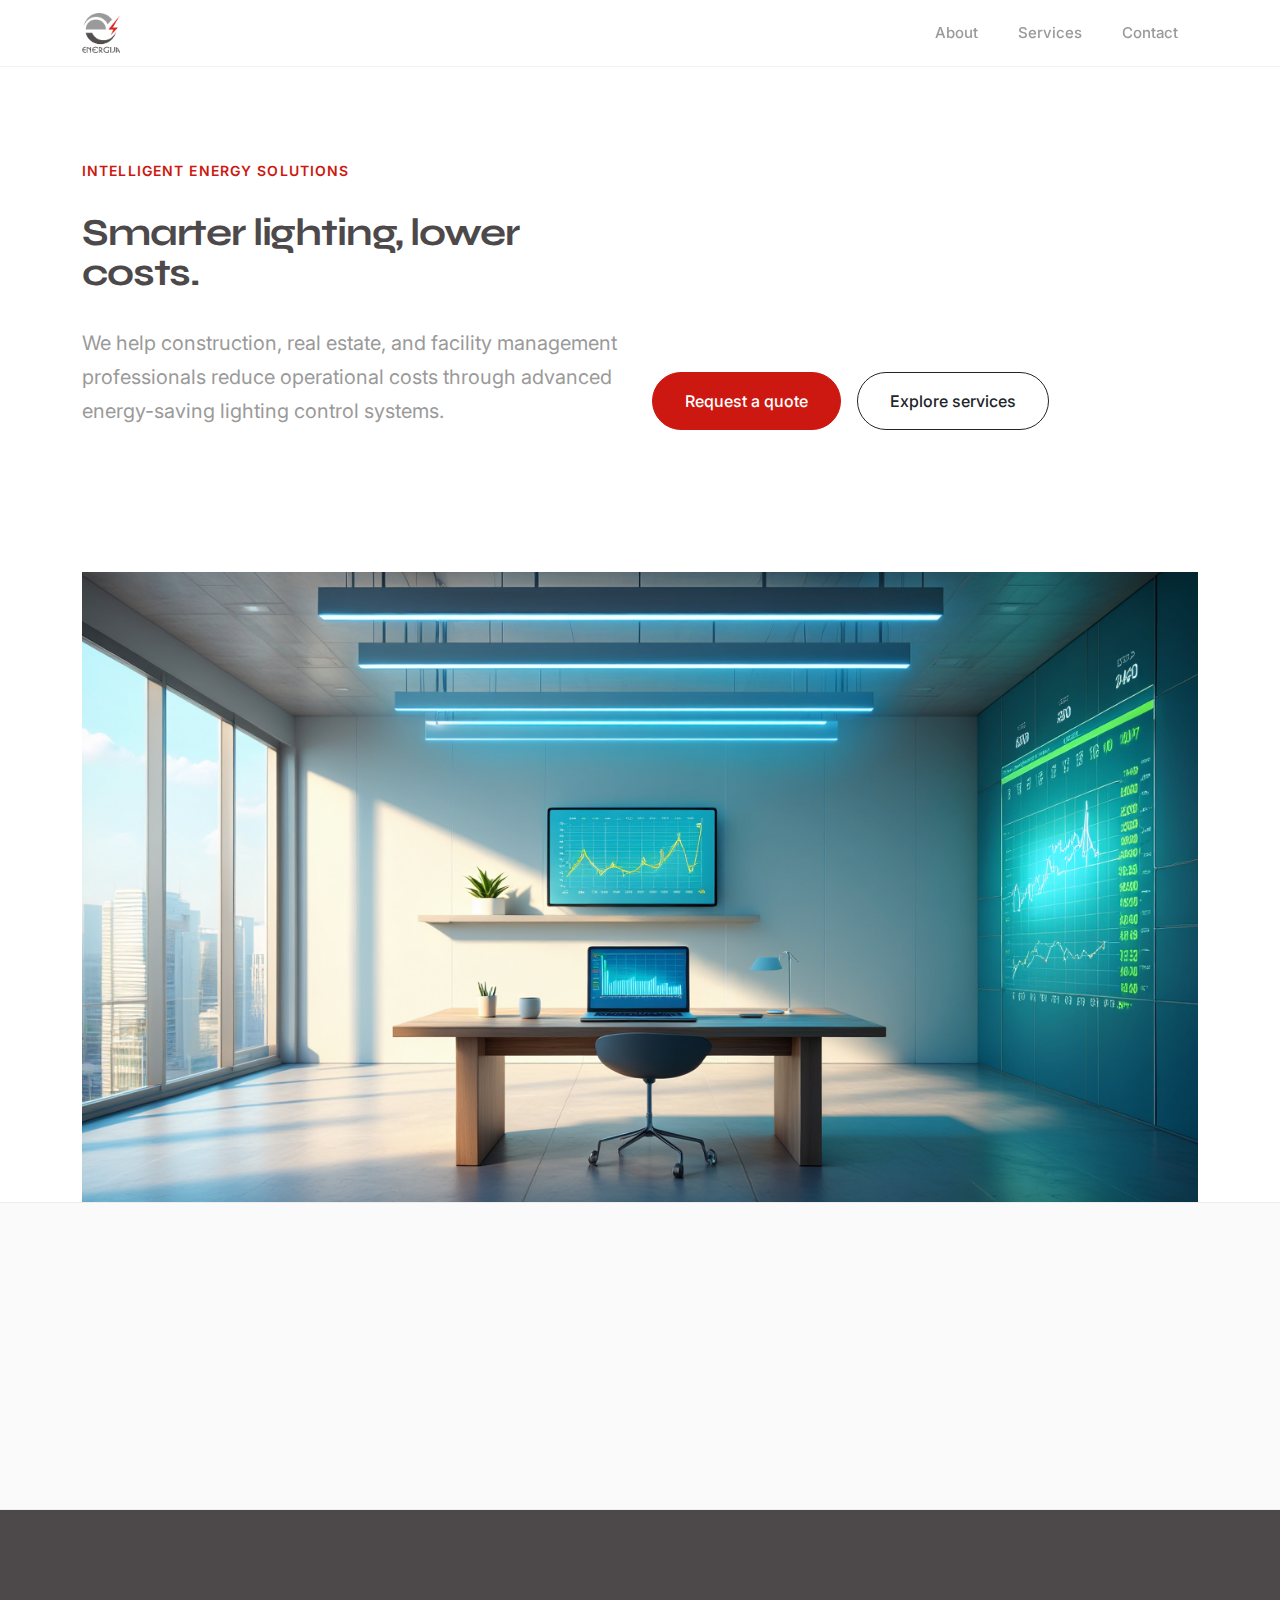
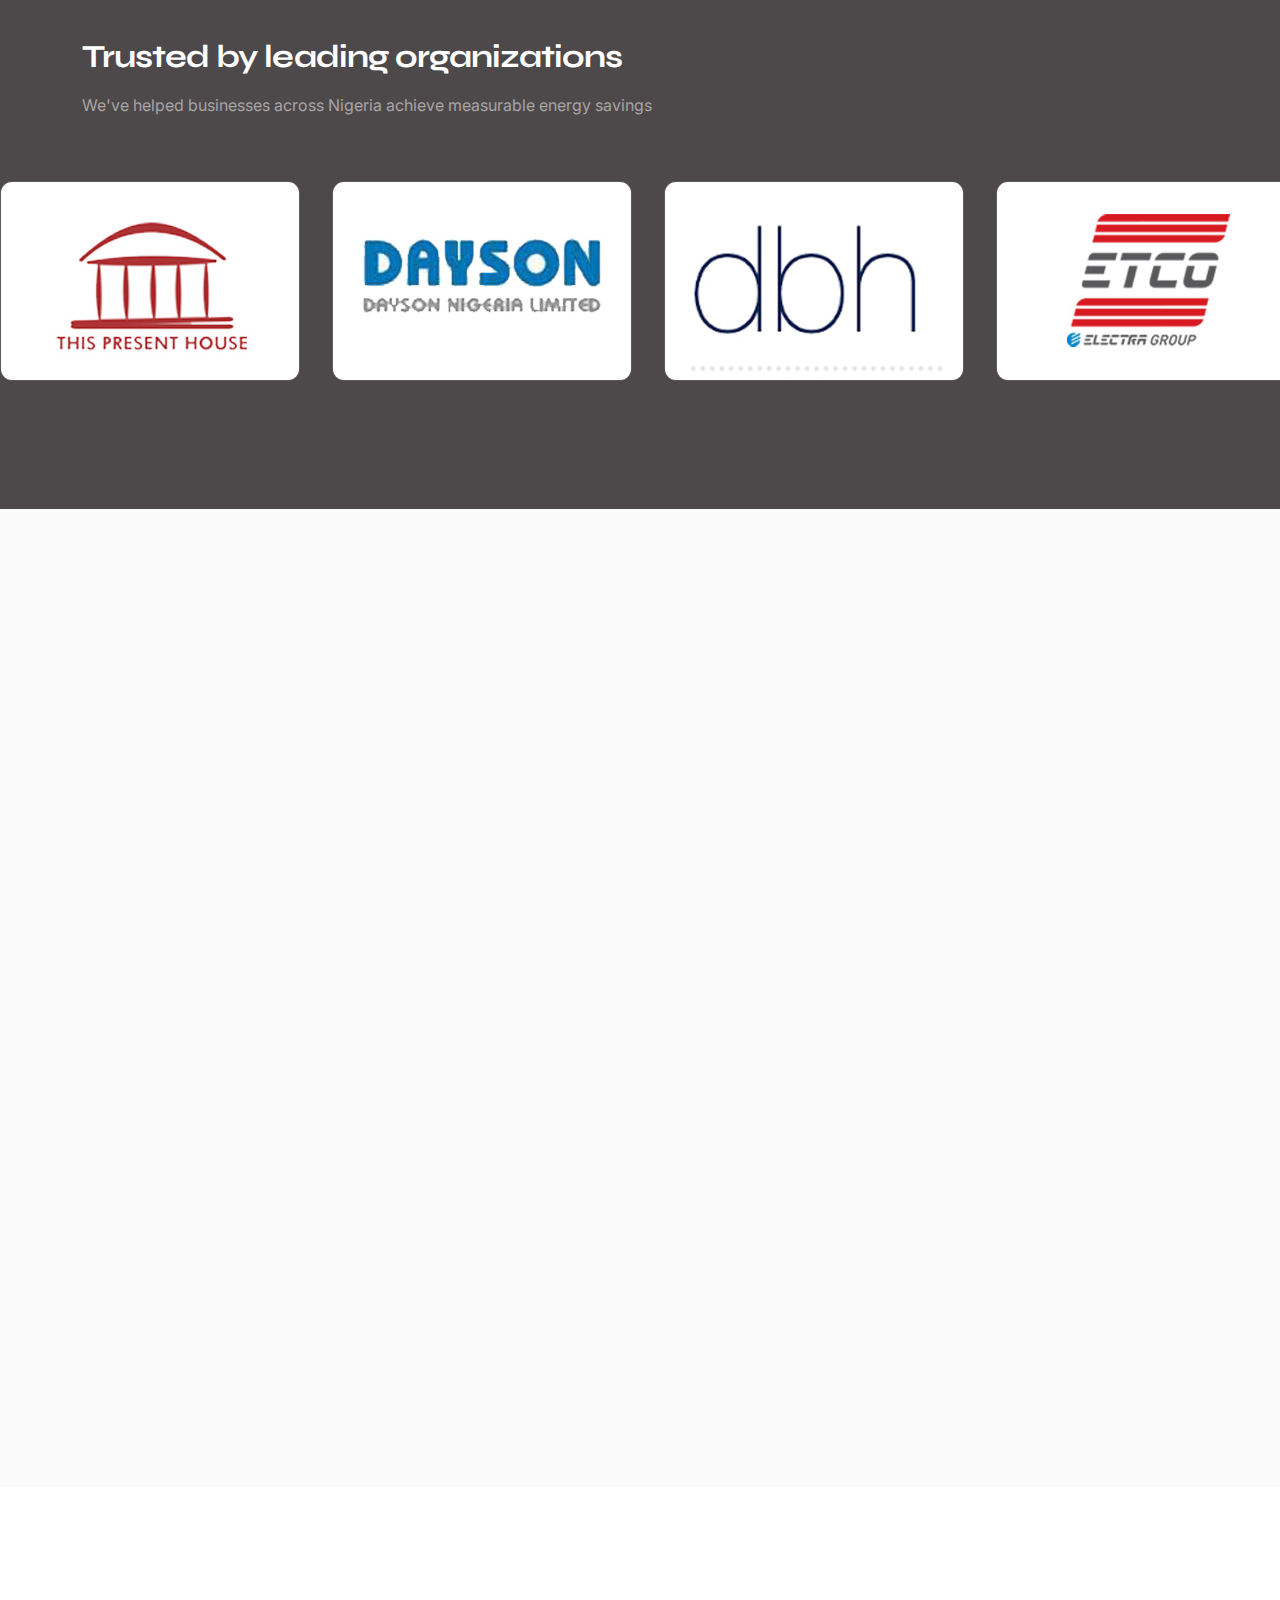
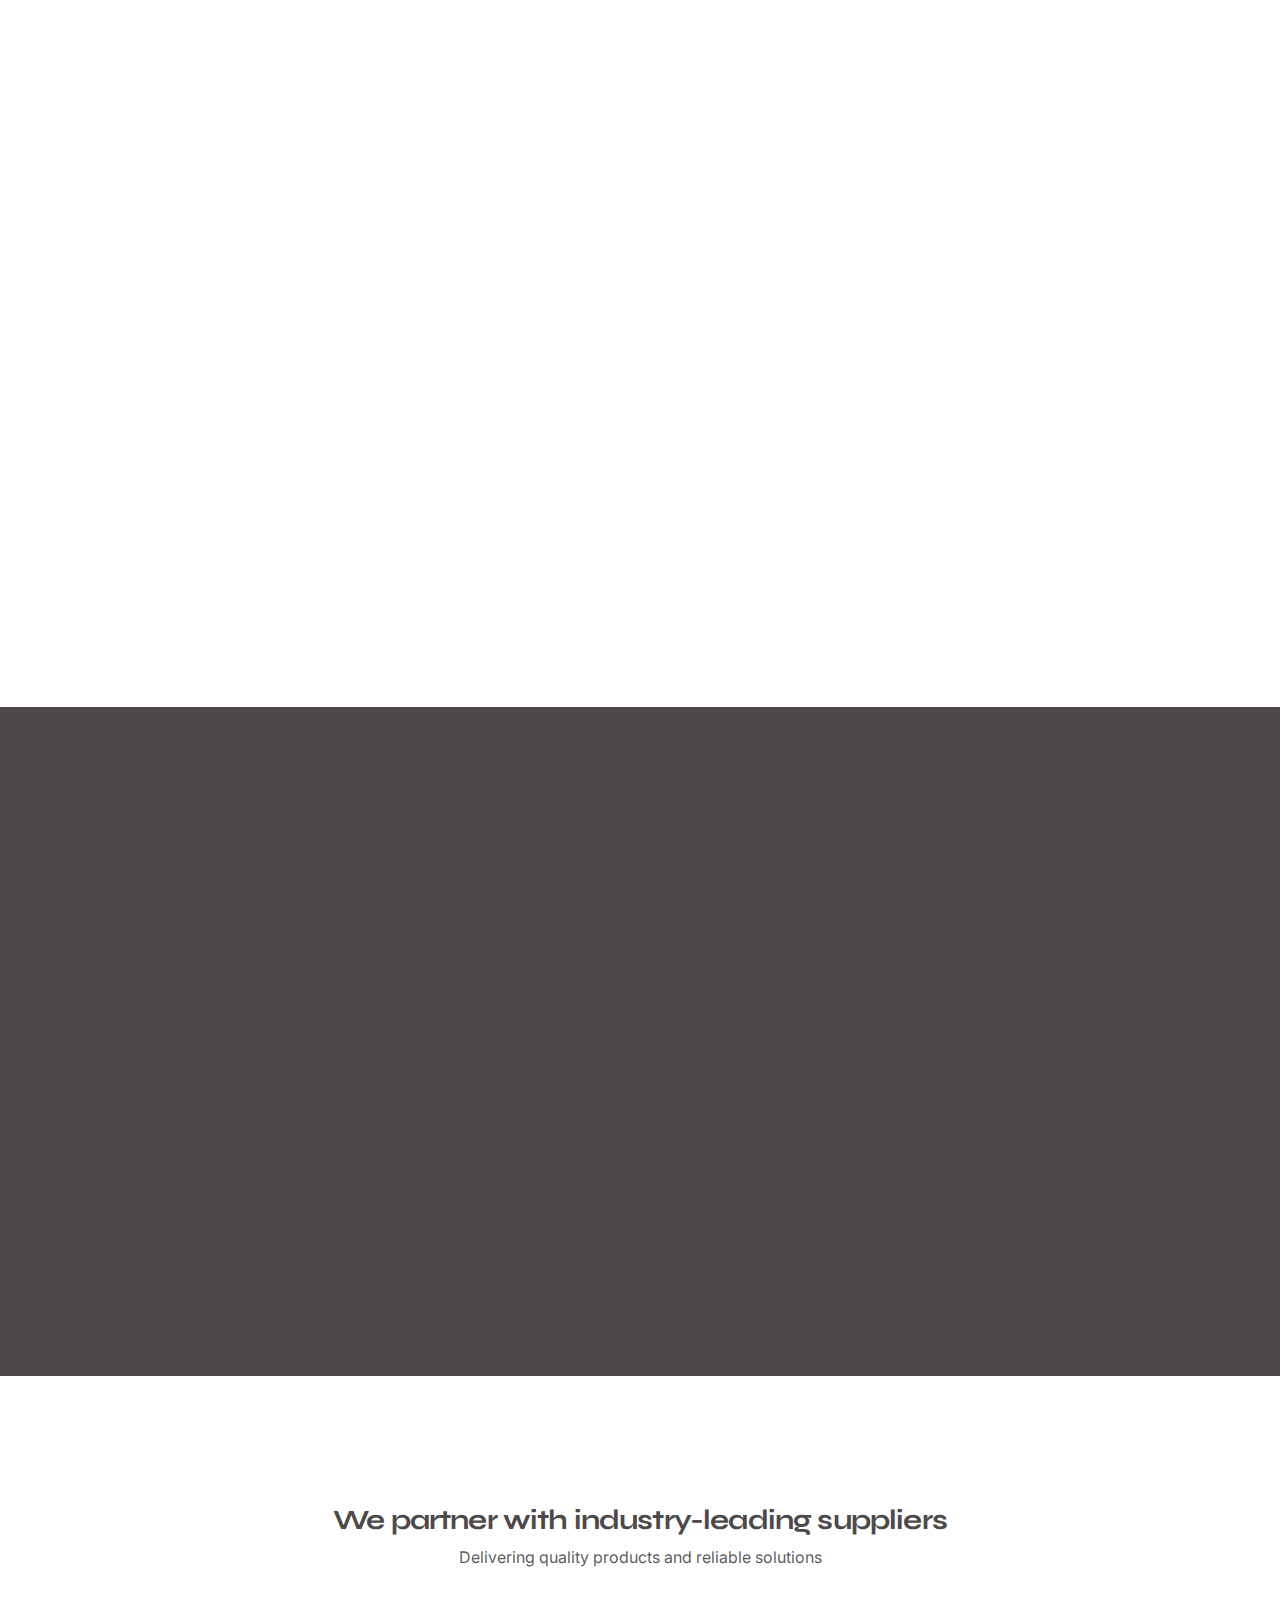
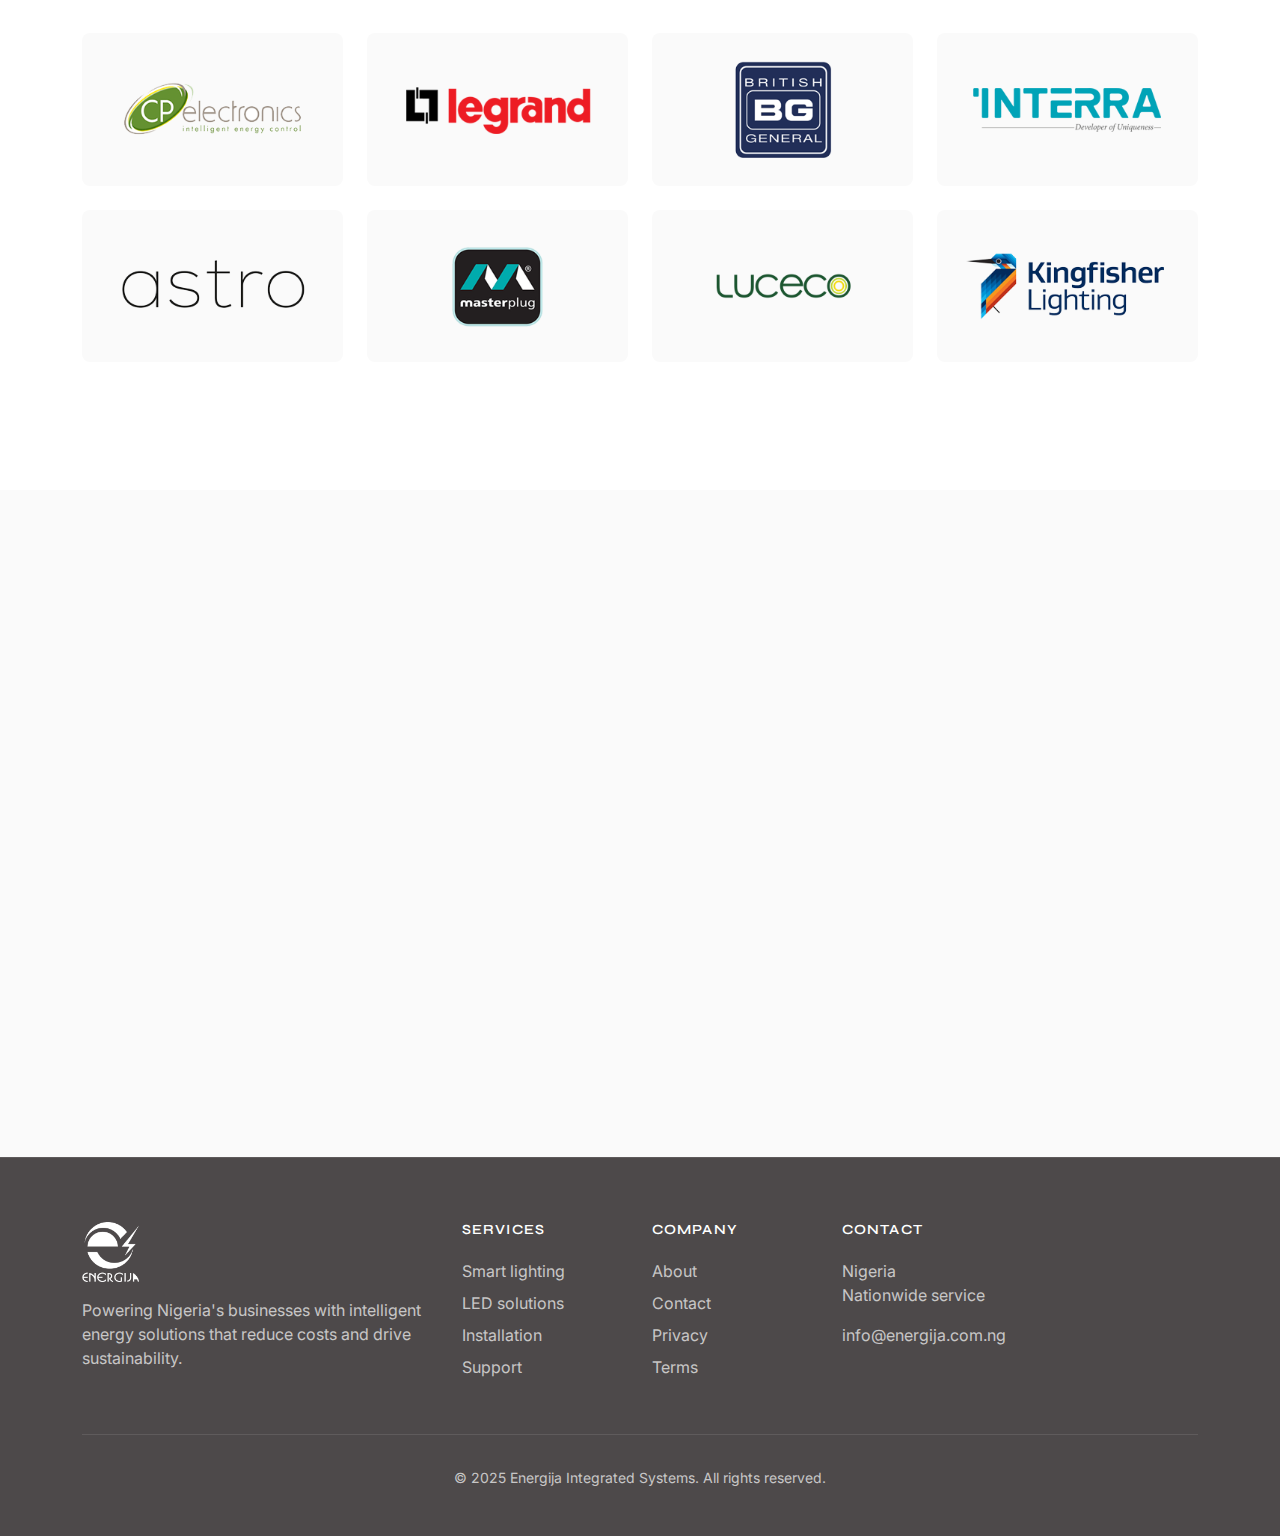
<file: index.html>
<!DOCTYPE html>
<html lang="en">
  <head>
    <meta charset="UTF-8" />
    <meta name="viewport" content="width=device-width, initial-scale=1.0" />
    <!-- favicon link -->
    <link
      rel="shortcut icon"
      href="assets/img/energija_logo.jpg"
      type="image/x-icon"
    />

    <title>Energija — Smart Lighting & Energy Solutions</title>

    <!-- Bootstrap CSS -->
    <link
      href="https://cdn.jsdelivr.net/npm/bootstrap@5.3.2/dist/css/bootstrap.min.css"
      rel="stylesheet"
    />

    <!-- Google Fonts -->
    <link
      href="https://fonts.googleapis.com/css2?family=Inter:wght@300;400;500;600;700;800&family=Syne:wght@400;500;600;700;800&display=swap"
      rel="stylesheet"
    />
    <link rel="stylesheet" href="assets/css/styles_1.css" />
  </head>
  <body>
    <!-- Header -->
    <nav class="navbar navbar-expand-lg navbar-light fixed-top">
      <div class="container">
        <a class="navbar-brand" href="#">
          <img src="assets/img/energija_logo.png" alt="Energija" />
        </a>
        <button
          class="navbar-toggler"
          type="button"
          data-bs-toggle="collapse"
          data-bs-target="#navbarNav"
        >
          <span class="navbar-toggler-icon"></span>
        </button>
        <div
          class="collapse navbar-collapse justify-content-end"
          id="navbarNav"
        >
          <ul class="navbar-nav">
            <li class="nav-item">
              <a class="nav-link" href="#about">About</a>
            </li>
            <li class="nav-item">
              <a class="nav-link" href="#services">Services</a>
            </li>
            <li class="nav-item">
              <a class="nav-link" href="#contact">Contact</a>
            </li>
          </ul>
        </div>
      </div>
    </nav>

    <!-- Hero Section -->
    <section class="hero-section">
      <div class="container">
        <div class="row align-items-center hero-bg">
          <div class="col-lg-6">
            <div class="hero-label">Intelligent Energy Solutions</div>
            <h1 class="hero-title">Smarter lighting, lower costs.</h1>
            <p class="hero-description">
              We help construction, real estate, and facility management
              professionals reduce operational costs through advanced
              energy-saving lighting control systems.
            </p>
          </div>

          <div class="col-lg-6 hero-CTA">
            <div
              class="d-flex gap-3 flex-wrap justify-content-start align-items-end"
            >
              <a href="#contact" class="btn btn-primary">Request a quote</a>
              <a href="#services" class="btn btn-outline-dark"
                >Explore services</a
              >
            </div>
          </div>
        </div>
      </div>
    </section>

    <!-- hero-image -->
    <section class="hero-image-large">
      <div class="container-xl">
        <div class="row">
          <div class="col-lg-12">
            <img class="img-fluid" src="assets/img/hero_1.png" alt="" />
          </div>
        </div>
      </div>
    </section>

    <!-- Stats Section -->
    <section class="stats-section">
      <div class="container">
        <div class="row text-center g-5">
          <div class="col-lg-3 col-md-6 scroll-reveal">
            <div class="stat-number">40%</div>
            <div class="stat-label">Energy reduction</div>
          </div>
          <div class="col-lg-3 col-md-6 scroll-reveal">
            <div class="stat-number">12–18</div>
            <div class="stat-label">Months to ROI</div>
          </div>
          <div class="col-lg-3 col-md-6 scroll-reveal">
            <div class="stat-number">75%</div>
            <div class="stat-label">Lower consumption</div>
          </div>
          <div class="col-lg-3 col-md-6 scroll-reveal">
            <div class="stat-number">24/7</div>
            <div class="stat-label">Support coverage</div>
          </div>
        </div>
      </div>
    </section>

    <!-- Scroller Section -->
    <section class="scroller-section">
      <div class="container mb-5">
        <div class="row">
          <div class="col-12">
            <h2 class="text-white mb-3">Trusted by leading organizations</h2>
            <p class="text-white-50">
              We've helped businesses across Nigeria achieve measurable energy
              savings
            </p>
          </div>
        </div>
      </div>

      <div class="scroller-track">
        <div class="scroller-item" id="item-1">
          <!-- [Client Project 1:<br />Office Complex Lagos] -->
          <img
            src="assets/img/client_logos_1/TPH.jpg"
            alt="This Present House logo"
          />
        </div>
        <div class="scroller-item item-2">
          <!-- [Client Project 2:<br />Manufacturing Facility] -->
          <img
            src="assets/img/client_logos_1/Dawson.jpg"
            alt="Dayson Nigeria Limited Logo"
          />
        </div>
        <div class="scroller-item item-3">
          <!-- [Client Project 3:<br />Retail Center Abuja] -->
          <img
            src="assets/img/client_logos_1/DBH.jpg"
            alt="DBH_consulting logo"
          />
        </div>
        <div class="scroller-item item-4">
          <!-- [Client Project 4:<br />Hotel Chain] -->
          <img
            src="assets/img/client_logos_1/etco.jpg"
            alt="ETCO Electricals logo"
          />
        </div>
        <div class="scroller-item">
          <!-- [Client Project 5:<br />Industrial Warehouse] -->
          <img
            src="assets/img/client_logos_1/JT_Electricals.jpg"
            alt="JT_Electricals logo"
          />
        </div>
        <div class="scroller-item">
          <!-- [Client Project 6:<br />Educational Institution] -->
          <img
            src="assets/img/client_logos_1/leadway.jpg"
            alt="Leadway Assurance logo"
          />
        </div>
        <!-- Duplicate for seamless loop -->
        <div class="scroller-item">
          <!-- [Client Project 1:<br />Office Complex Lagos] -->
          <img src="assets/img/client_logos_1/TPH.jpg" alt="" />
        </div>
        <div class="scroller-item">
          <!-- [Client Project 2:<br />Manufacturing Facility] -->
          <img
            src="assets/img/client_logos_1/Dawson.jpg"
            alt="Dayson Nigeria Limited logo"
          />
        </div>
        <div class="scroller-item">
          <!-- [Client Project 3:<br />Retail Center Abuja] -->
          <img
            src="assets/img/client_logos_1/DBH.jpg"
            alt="DBH Consulting logo"
          />
        </div>
        <div class="scroller-item">[Client Project 4:<br />Hotel Chain]</div>
        <div class="scroller-item">
          <!-- [Client Project 5:<br />Industrial Warehouse] -->
          <img
            class="img-fluid"
            src="assets/img/client_logos_1/etco.jpg"
            alt="ETCO Electricals logo"
          />
        </div>
        <div class="scroller-item">
          <!-- [Client Project 6:<br />Educational Institution] -->
          <img
            src="assets/img/client_logos_1/leadway.jpg"
            alt="Leadway Assurance logo"
          />
        </div>
      </div>
    </section>

    <!-- Services Section -->
    <section class="services-section" id="services">
      <div class="container">
        <div class="row mb-5 scroll-reveal">
          <div class="col-12">
            <div class="section-label">Our Services</div>
            <h2 class="section-title">Smart, scalable lighting solutions</h2>
          </div>
        </div>

        <div class="row g-4">
          <div class="col-lg-4 col-md-6 scroll-reveal">
            <div class="card service-card border-0">
              <div class="service-image">
                <img src="assets/img/smart_controls.jpg" alt="" />
              </div>
              <div class="card-body p-4">
                <div class="service-label mb-2">Service 01</div>
                <h3 class="h4 mb-3">Smart lighting control</h3>
                <p class="mb-3">
                  Intelligent automation with motion sensors, daylight
                  integration, and programmable scheduling.
                </p>
                <div class="service-result">↓ Up to 40% energy reduction</div>
              </div>
            </div>
          </div>

          <div class="col-lg-4 col-md-6 scroll-reveal">
            <div class="card service-card border-0">
              <div class="service-image">
                <img
                  src="assets/img/union_bank_2.jpg"
                  alt="Transformative, brilliant lighting at a client's site"
                />
              </div>
              <div class="card-body p-4">
                <div class="service-label mb-2">Service 02</div>
                <h3 class="h4 mb-3">LED solutions</h3>
                <p class="mb-3">
                  High-efficiency fixtures with superior brightness and up to
                  75% lower energy consumption.
                </p>
                <div class="service-result">→ Immediate cost savings</div>
              </div>
            </div>
          </div>

          <div class="col-lg-4 col-md-6 scroll-reveal">
            <div class="card service-card border-0">
              <div class="service-image">
                <img
                  src="assets/img/light_installation.jpg"
                  alt="Installing smart lighting"
                />
              </div>
              <div class="card-body p-4">
                <div class="service-label mb-2">Service 03</div>
                <h3 class="h4 mb-3">Installation & support</h3>
                <p class="mb-3">
                  Professional installation, regular maintenance, and dedicated
                  technical support nationwide.
                </p>
                <div class="service-result">✓ Long-term reliability</div>
              </div>
            </div>
          </div>
        </div>
      </div>
    </section>

    <!-- Split Section -->
    <section class="split-section">
      <div class="container">
        <div class="row align-items-center g-5">
          <div class="col-lg-6 scroll-reveal">
            <h2 class="section-title">Why businesses choose Energija</h2>
            <p class="section-description mb-4">
              Our technical expertise and deep knowledge of Nigeria’s energy
              infrastructure set us apart from one-size-fits-all alternatives.
            </p>
            <p class="section-description">
              We offer flexible pricing models, a wide product range from
              motion-sensor controls to complete LED retrofits, and responsive
              nationwide support.
            </p>
          </div>

          <div class="col-lg-6 scroll-reveal">
            <div class="split-image parallax" data-speed="0.02">
              <img
                src="assets/img/Lagos_skyline.jpg"
                alt="Lagos skyline at night"
              />
            </div>
          </div>
        </div>
      </div>
    </section>

    <!-- Text Block Section -->
    <section class="text-block-section" id="about">
      <div class="container energy-costs">
        <div class="row justify-content-center">
          <div class="col-lg-10 text-center scroll-reveal">
            <h2 class="section-title text-capitalize">
              Stop Paying for energy you don't even use
            </h2>
            <p class="section-description mb-4">
              Most commercial spaces still rely on manual lighting control —
              switching off by hand, inconsistent schedules, or guesswork energy
              rationing.
            </p>
            <p class="section-description">
              The result? Wasted power, unpredictable bills, and declining
              profitability that directly impacts your bottom line and threatens
              long-term sustainability.
            </p>
          </div>
        </div>
      </div>
    </section>

    <!-- Logo Section -->
    <section class="logo-section">
      <div class="container">
        <div class="row text-center mb-5">
          <div class="col-12">
            <h3 class="mb-2">We partner with industry-leading suppliers</h3>
            <p class="text-muted">
              Delivering quality products and reliable solutions
            </p>
          </div>
        </div>

        <div class="row g-4">
          <div class="col-lg-3 col-md-4 col-6">
            <div class="logo-item">
              <img
                class="img-fluid"
                src="assets/img/partner_logos/cp-electronics.png"
                alt="CP ELectronics logo"
              />
            </div>
          </div>
          <div class="col-lg-3 col-md-4 col-6">
            <div class="logo-item">
              <img
                class="img-fluid"
                src="assets/img/partner_logos/legrand.png"
                alt="Legrand logo"
              />
            </div>
          </div>
          <div class="col-lg-3 col-md-4 col-6">
            <div class="logo-item">
              <img
                class="img-fluid"
                src="assets/img/partner_logos/british-general.png"
                alt="british-general logo"
              />
            </div>
          </div>
          <div class="col-lg-3 col-md-4 col-6">
            <div class="logo-item">
              <img
                class="img-fluid"
                src="assets/img/partner_logos/interra.png"
                alt="Interra logo"
              />
            </div>
          </div>
          <div class="col-lg-3 col-md-4 col-6">
            <div class="logo-item">
              <img
                class="img-fluid"
                src="assets/img/partner_logos/astro.png"
                alt="Astro lighting logo"
              />
            </div>
          </div>
          <div class="col-lg-3 col-md-4 col-6">
            <div class="logo-item">
              <img
                class="img-fluid"
                src="assets/img/partner_logos/masterplug.png"
                alt="Masterplug Logo"
              />
            </div>
          </div>
          <div class="col-lg-3 col-md-4 col-6">
            <div class="logo-item">
              <img
                class="img-fluid"
                src="assets/img/partner_logos/luceco_logo.png"
                alt="luceco_logo"
              />
            </div>
          </div>
          <div class="col-lg-3 col-md-4 col-6">
            <div class="logo-item">
              <img
                class="img-fluid"
                src="assets/img/partner_logos/kingfisher.png"
                alt="Kingfisher Lighting logo"
              />
            </div>
          </div>
        </div>
      </div>
    </section>

    <!-- CTA Section -->
    <section class="cta-section" id="contact">
      <div class="container">
        <div class="row justify-content-center">
          <div class="col-lg-8 text-center scroll-reveal">
            <h2 class="section-title">Ready to cut energy costs?</h2>
            <p class="section-description mb-5">
              Let's help you take control of your energy consumption. Our team
              will assess your lighting setup and recommend the most
              cost-effective solution.
            </p>
            <a href="mailto:info@energija.com.ng" class="btn btn-primary"
              >Request a quote</a
            >
          </div>
        </div>
      </div>
    </section>

    <!-- Footer -->
    <footer class="footer">
      <div class="container">
        <div class="row g-4 mb-5">
          <div class="col-lg-4">
            <img src="assets/img/energija_logo_white.png" alt="Energija" />
            <p>
              Powering Nigeria's businesses with intelligent energy solutions
              that reduce costs and drive sustainability.
            </p>
          </div>

          <div class="col-lg-2 col-md-4 col-6">
            <h4>Services</h4>
            <div class="d-flex flex-column gap-2">
              <a href="#services">Smart lighting</a>
              <a href="#services">LED solutions</a>
              <a href="#services">Installation</a>
              <a href="#services">Support</a>
            </div>
          </div>

          <div class="col-lg-2 col-md-4 col-6">
            <h4>Company</h4>
            <div class="d-flex flex-column gap-2">
              <a href="#about">About</a>
              <a href="#contact">Contact</a>
              <a href="#">Privacy</a>
              <a href="#">Terms</a>
            </div>
          </div>

          <div class="col-lg-4 col-md-4">
            <h4>Contact</h4>
            <p>Nigeria<br />Nationwide service</p>
            <a href="mailto:info@energija.com.ng">info@energija.com.ng</a>
          </div>
        </div>

        <div class="footer-bottom text-center">
          <p>&copy; 2025 Energija Integrated Systems. All rights reserved.</p>
        </div>
      </div>
    </footer>

    <!-- Bootstrap JS -->
    <script src="https://cdn.jsdelivr.net/npm/bootstrap@5.3.2/dist/js/bootstrap.bundle.min.js"></script>

    <script>
      // Scroll reveal animation
      const observerOptions = {
        threshold: 0.1,
        rootMargin: "0px 0px -80px 0px",
      };

      const observer = new IntersectionObserver((entries) => {
        entries.forEach((entry) => {
          if (entry.isIntersecting) {
            entry.target.classList.add("visible");
          }
        });
      }, observerOptions);

      document.querySelectorAll(".scroll-reveal").forEach((el) => {
        observer.observe(el);
      });

      // Parallax effect
      window.addEventListener("scroll", () => {
        const scrolled = window.pageYOffset;

        document.querySelectorAll(".parallax").forEach((el) => {
          const speed = el.dataset.speed || 0.3;
          const yPos = -(scrolled * speed);
          el.style.transform = `translateY(${yPos}px)`;
        });
      });

      // Smooth scroll
      document.querySelectorAll('a[href^="#"]').forEach((anchor) => {
        anchor.addEventListener("click", function (e) {
          e.preventDefault();
          const target = document.querySelector(this.getAttribute("href"));
          if (target) {
            target.scrollIntoView({ behavior: "smooth", block: "start" });
          }
        });
      });
    </script>
  </body>
</html>
</file>
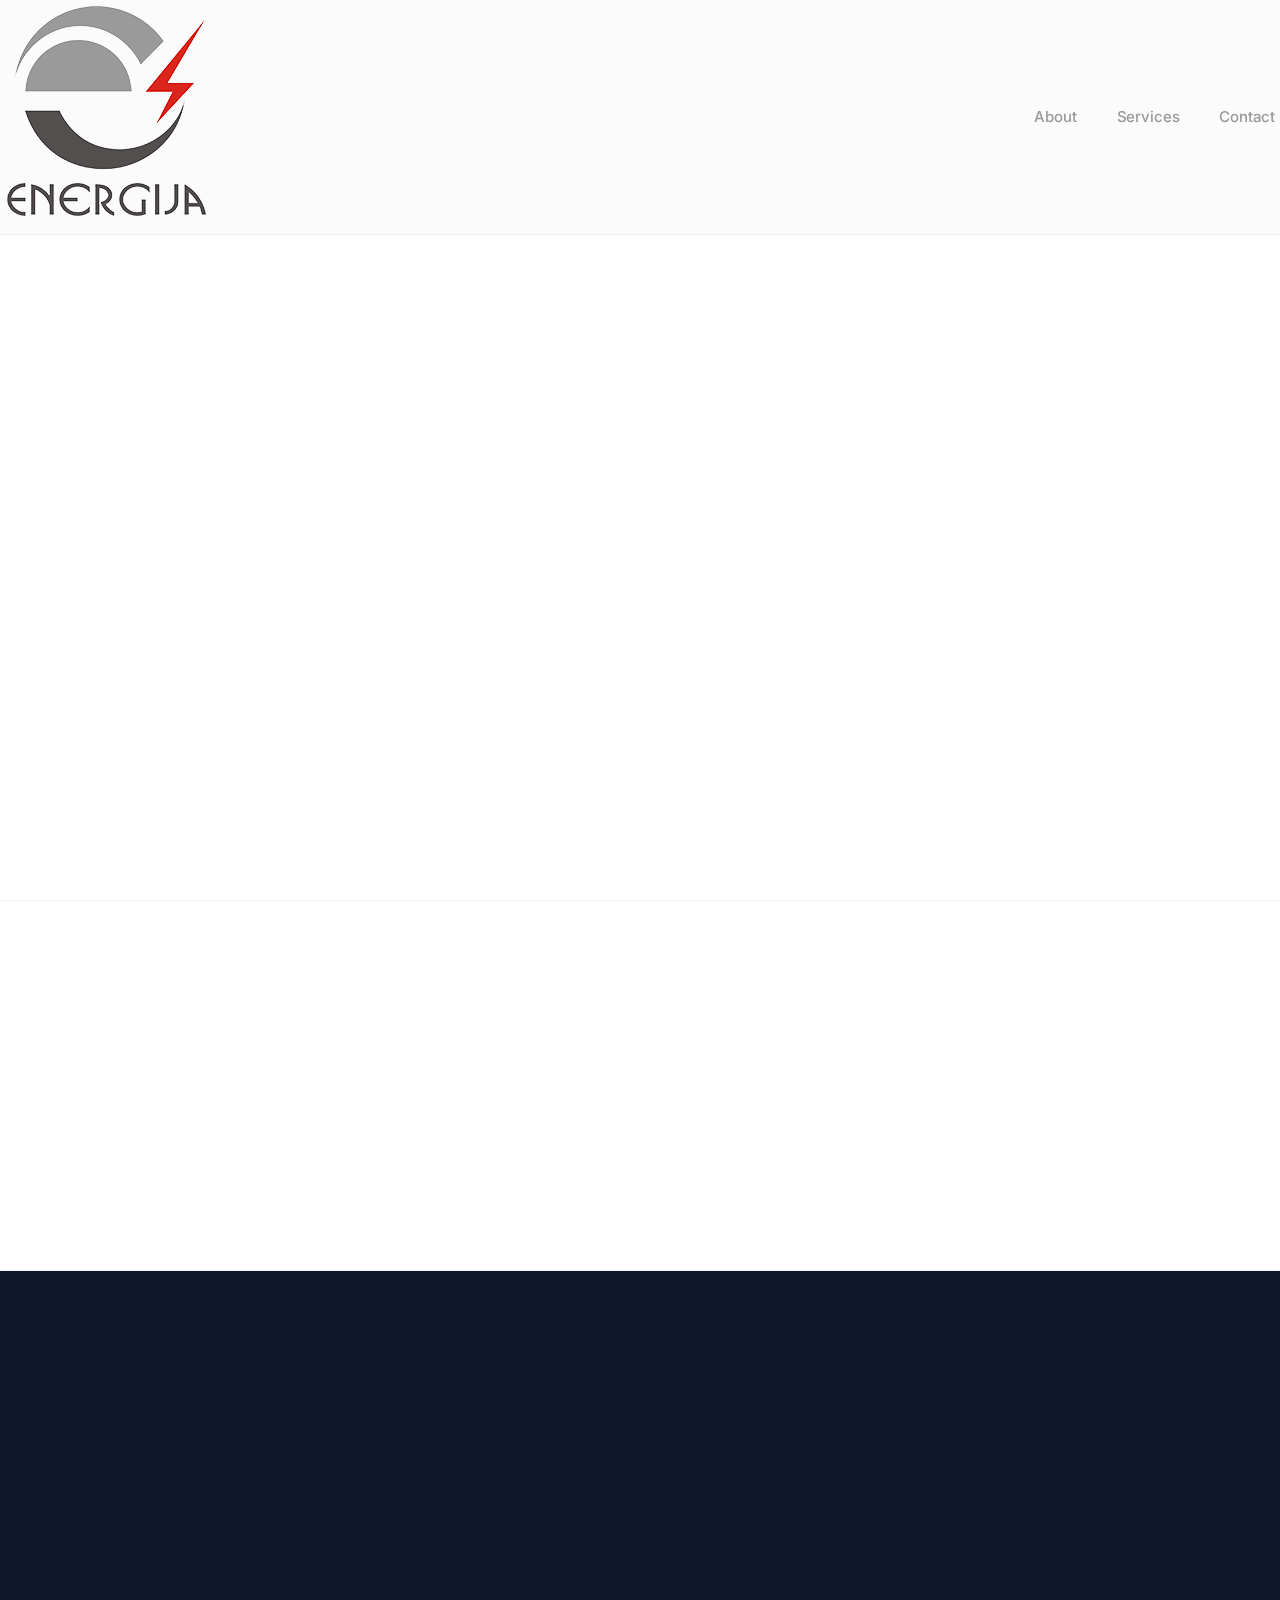
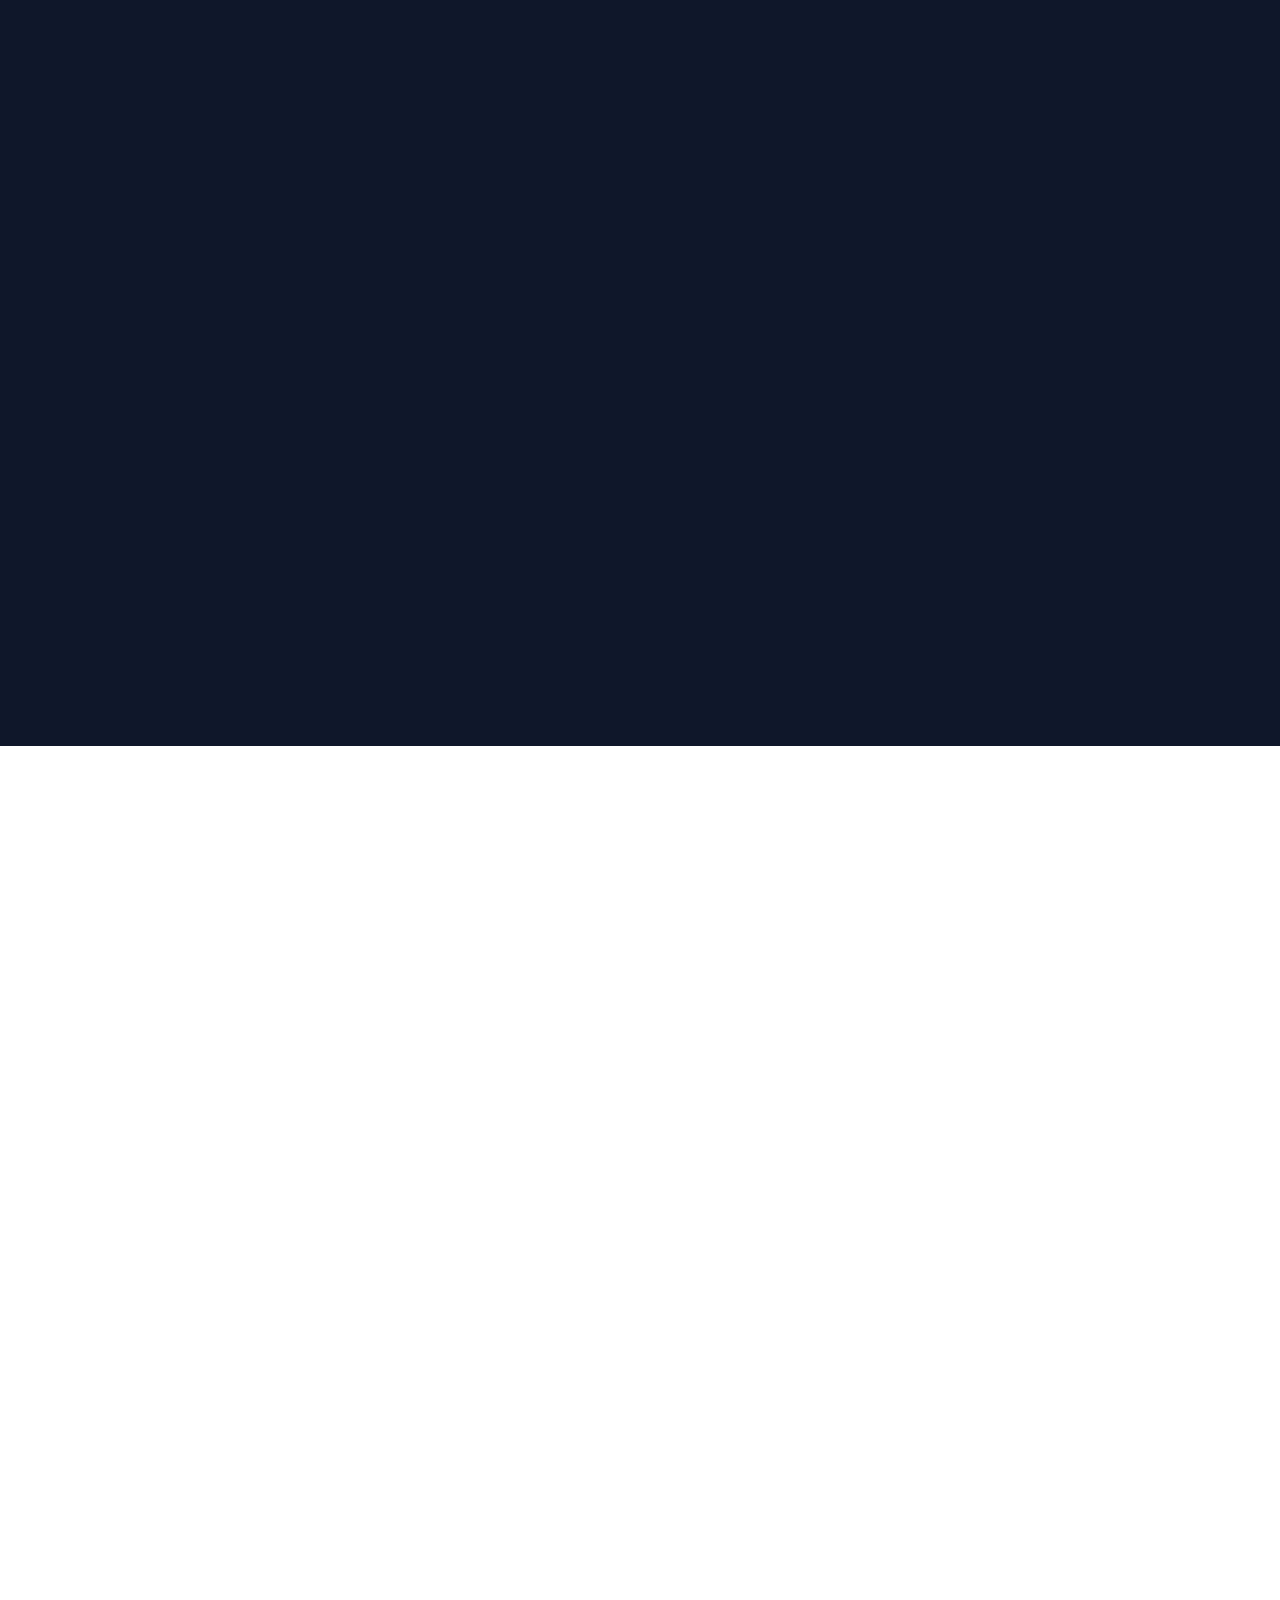
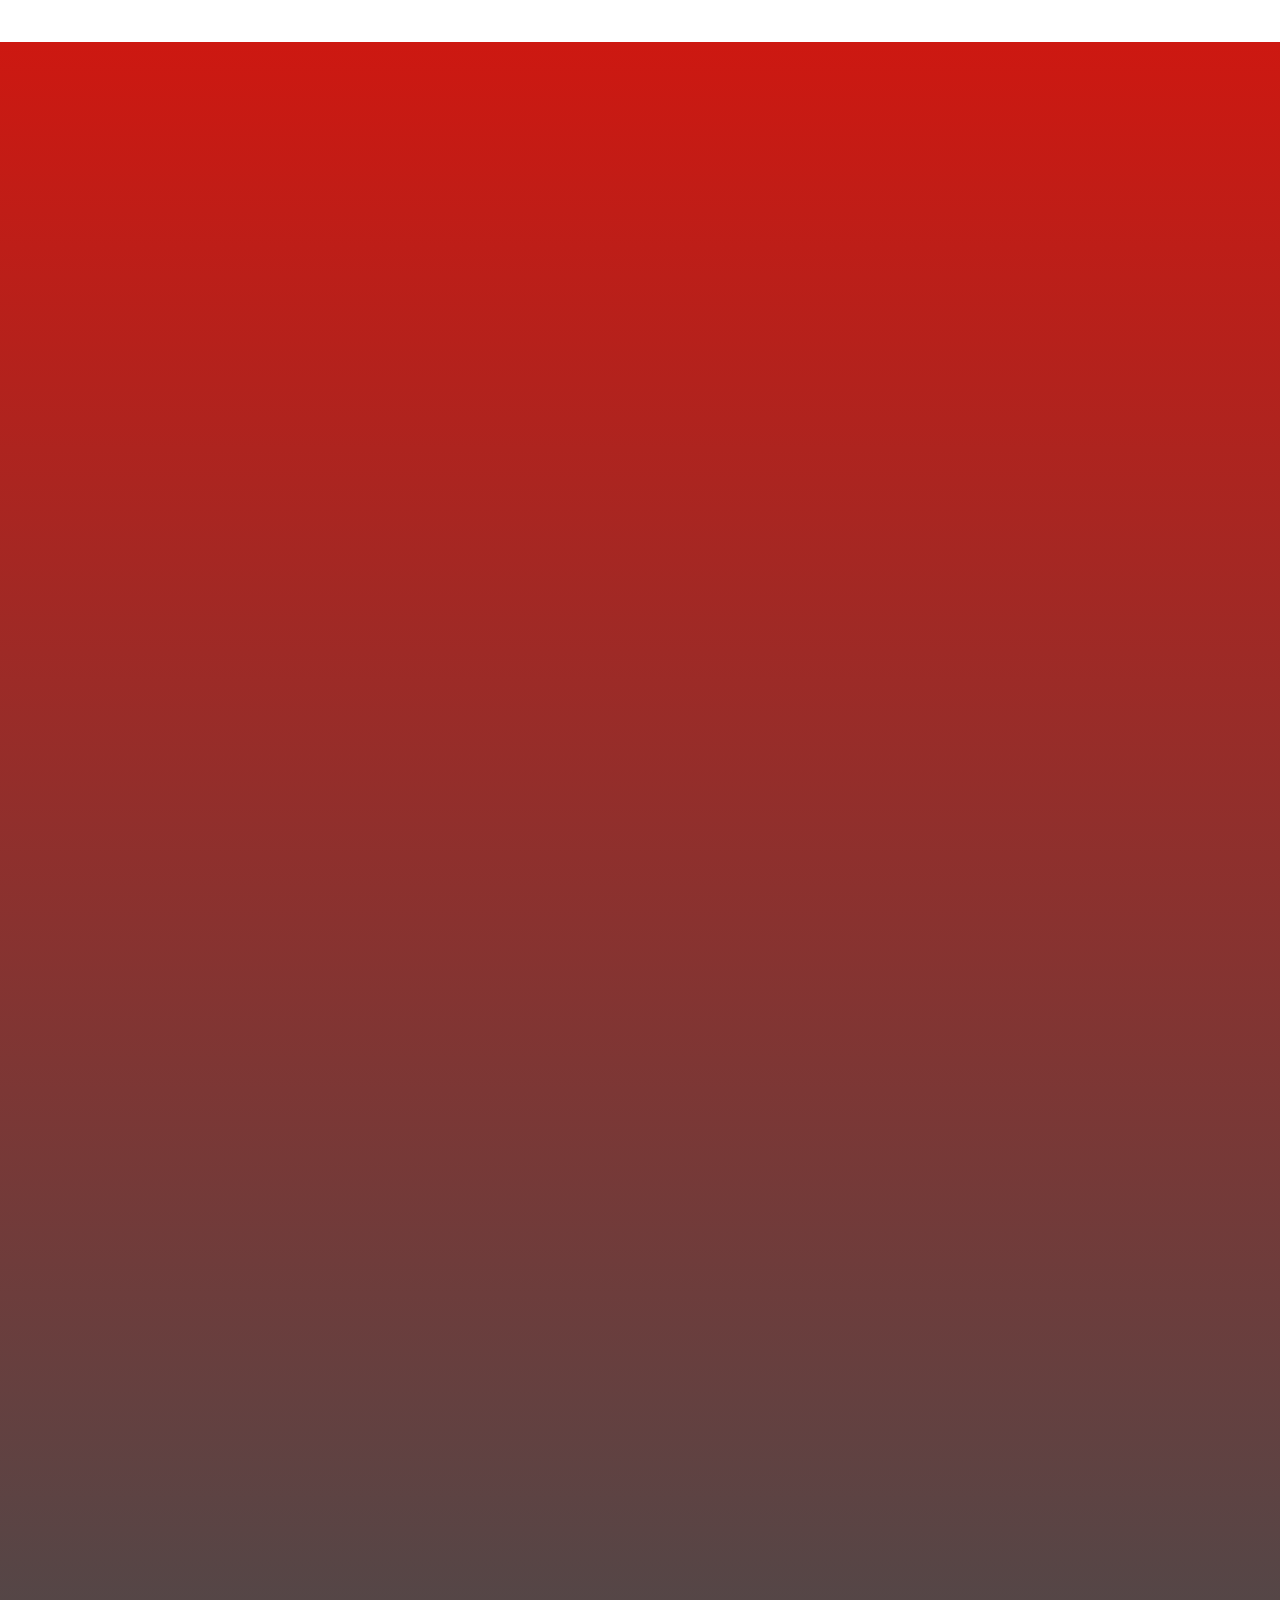
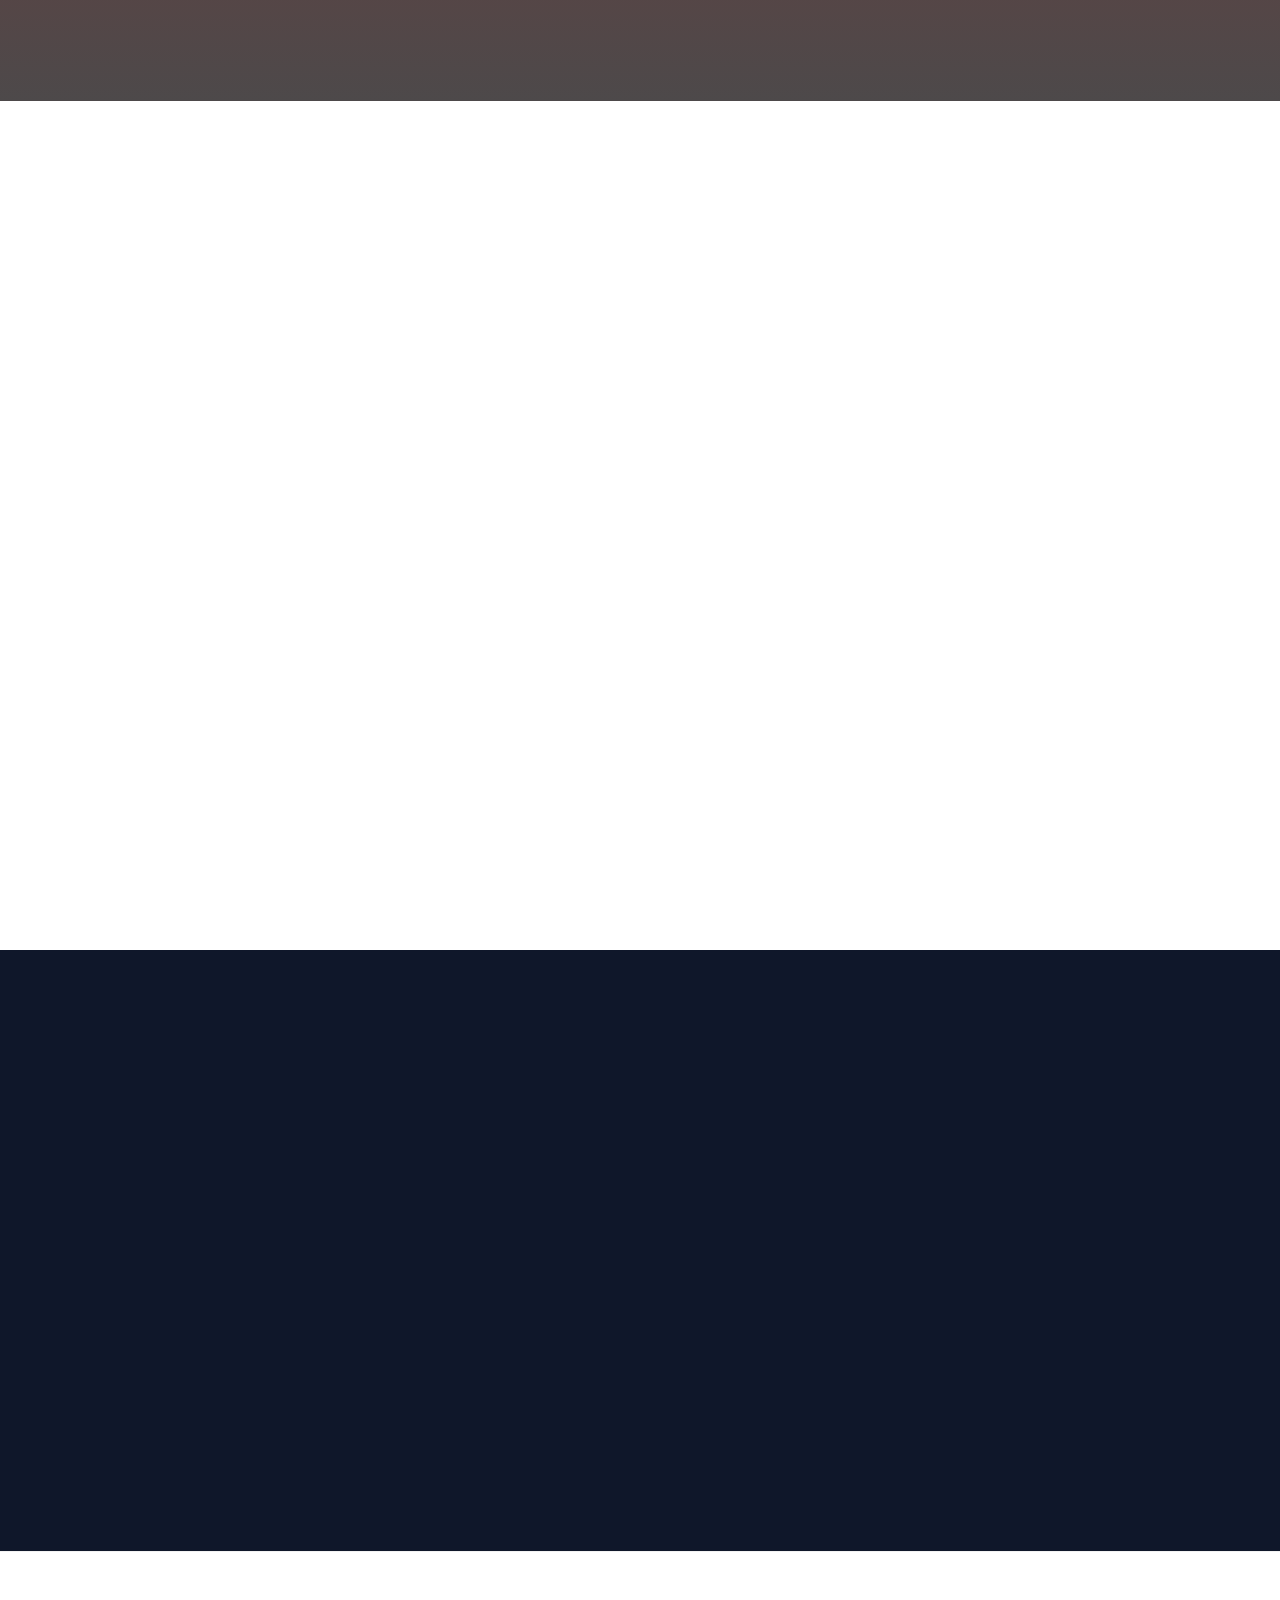
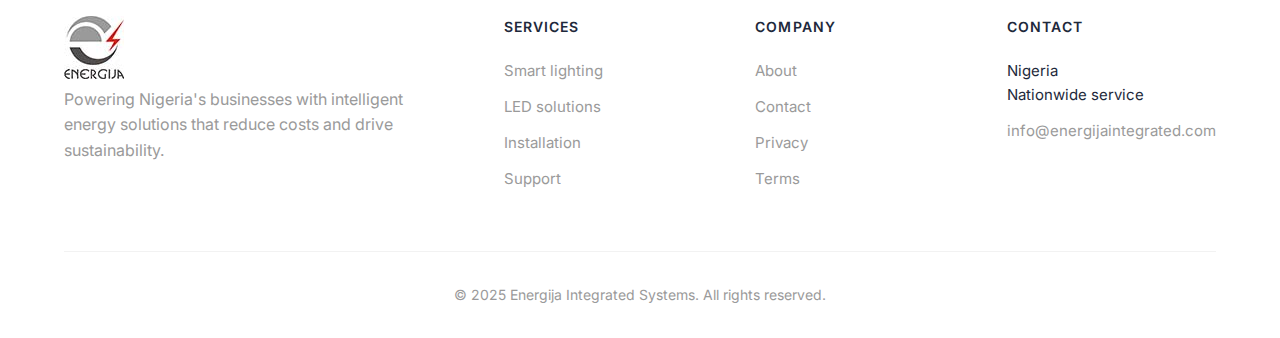
<file: index_archive.html>
<!DOCTYPE html>
<html lang="en">
  <head>
    <meta charset="UTF-8" />
    <meta name="viewport" content="width=device-width, initial-scale=1.0" />
    <title>Energija — Smart Lighting & Energy Solutions</title>
    <link
      href="https://fonts.googleapis.com/css2?family=Inter:wght@300;400;500;600;700;800;900&family=Syne:wght@400;500;600;700;800&display=swap"
      rel="stylesheet"
    />
    <link rel="stylesheet" href="assets/css/styles.css">

  </head>
  <body>
    <!-- Header -->
    <header class="header">
      <div class="header-content">
        <div class="logo">
          <img src="assets/img/energija_logo.png" alt="" />
        </div>
        <nav class="nav">
          <a href="#about">About</a>
          <a href="#services">Services</a>
          <a href="#contact">Contact</a>
        </nav>
      </div>
    </header>

    <!-- Hero -->
    <section class="hero">
      <div class="hero-content">
        <div class="hero-label">Intelligent Energy Solutions</div>
        <h1>
          <span class="line">Smarter lighting,</span>
          <span class="line">lower costs.</span>
        </h1>
        <p class="hero-description">
          We help construction, real estate, and facility management
          professionals reduce operational costs through advanced energy-saving
          lighting control systems and LED solutions.
        </p>
        <div class="hero-cta">
          <a href="#contact" class="btn btn-primary">Request a quote</a>
          <a href="#services" class="btn btn-secondary">Explore services</a>
        </div>
      </div>
    </section>

    <!-- Stats -->
    <section class="stats-section">
      <div class="section-container">
        <div class="stats-grid">
          <div class="stat-item scroll-reveal">
            <div class="stat-number">40%</div>
            <div class="stat-label">Energy reduction</div>
          </div>
          <div class="stat-item scroll-reveal">
            <div class="stat-number">12–18</div>
            <div class="stat-label">Months to ROI</div>
          </div>
          <div class="stat-item scroll-reveal">
            <div class="stat-number">75%</div>
            <div class="stat-label">Lower consumption</div>
          </div>
          <div class="stat-item scroll-reveal">
            <div class="stat-number">24/7</div>
            <div class="stat-label">Support coverage</div>
          </div>
        </div>
      </div>
    </section>

    <!-- Problem -->
    <section class="problem-section" id="about">
      <div class="section-container">
        <div class="problem-content">
          <div class="problem-text scroll-reveal">
            <div class="section-label">The Problem</div>
            <h2 class="section-title">
              Rising energy costs are eating into profits
            </h2>
            <p class="section-description">
              Most commercial spaces still rely on manual lighting control —
              switching off by hand, inconsistent schedules, or guesswork energy
              rationing.
            </p>
          </div>

          <div class="problem-list">
            <div class="problem-item scroll-reveal">
              <h3>Manual control</h3>
              <p>
                Switching lights by hand, inconsistent schedules, and guesswork
                energy rationing create inefficiency at every level of your
                operation.
              </p>
            </div>

            <div class="problem-item scroll-reveal">
              <h3>Wasted power</h3>
              <p>
                Lights left on in empty rooms and inefficient fixtures lead to
                unnecessary consumption and inflated utility bills.
              </p>
            </div>

            <div class="problem-item scroll-reveal">
              <h3>Declining profitability</h3>
              <p>
                Unpredictable costs directly impact your bottom line and
                threaten long-term business sustainability.
              </p>
            </div>
          </div>
        </div>
      </div>
    </section>

    <!-- Solution -->
    <section class="solution-section">
      <div class="section-container">
        <div class="scroll-reveal">
          <div class="section-label">The Solution</div>
          <h2 class="section-title">
            Intelligent systems delivering measurable savings
          </h2>
          <p class="section-description">
            We provide smart lighting control systems and high-efficiency LED
            solutions that deliver energy savings from day one, with flexible
            pricing tailored to your project.
          </p>
        </div>

        <div class="solution-grid">
          <div class="solution-feature scroll-reveal">
            <div class="feature-icon">💰</div>
            <h3>Instant savings</h3>
            <p>
              Immediate cost reduction on energy consumption from the moment of
              installation.
            </p>
          </div>

          <div class="solution-feature scroll-reveal">
            <div class="feature-icon">📈</div>
            <h3>Fast ROI</h3>
            <p>
              Return on investment within 12–18 months of implementation with
              measurable results.
            </p>
          </div>

          <div class="solution-feature scroll-reveal">
            <div class="feature-icon">🔧</div>
            <h3>Reliable support</h3>
            <p>
              Continuous after-sales support keeping systems running at peak
              efficiency.
            </p>
          </div>
        </div>
      </div>
    </section>

    <!-- Services -->
    <section class="services-section" id="services">
      <div class="section-container">
        <div class="scroll-reveal">
          <div class="section-label">Our Services</div>
          <h2 class="section-title">Smart, scalable lighting solutions</h2>
        </div>

        <div class="services-grid">
          <div class="service-card scroll-reveal">
            <div class="service-image">
              [Image: Smart control panel interface with motion sensor and
              scheduling display]
            </div>
            <div class="service-content">
              <div class="service-label">Service 01</div>
              <h3>Smart lighting control</h3>
              <p>
                Intelligent automation with motion sensors, daylight
                integration, and programmable scheduling for modern buildings.
              </p>
              <div class="service-result">↓ Up to 40% energy reduction</div>
            </div>
          </div>

          <div class="service-card scroll-reveal">
            <div class="service-image">
              [Image: LED installation in commercial office with comparison
              lighting levels]
            </div>
            <div class="service-content">
              <div class="service-label">Service 02</div>
              <h3>LED solutions</h3>
              <p>
                High-efficiency fixtures with superior brightness and up to 75%
                lower energy consumption than conventional lighting.
              </p>
              <div class="service-result">→ Immediate cost savings</div>
            </div>
          </div>

          <div class="service-card scroll-reveal">
            <div class="service-image">
              [Image: Technician installing or maintaining lighting system in
              facility]
            </div>
            <div class="service-content">
              <div class="service-label">Service 03</div>
              <h3>Installation & support</h3>
              <p>
                Professional installation, regular maintenance, and dedicated
                technical support nationwide.
              </p>
              <div class="service-result">✓ Long-term reliability</div>
            </div>
          </div>
        </div>
      </div>
    </section>

    <!-- Why -->
    <section class="why-section">
      <div class="section-container">
        <div class="why-content">
          <div class="why-text scroll-reveal">
            <div class="section-label">Why Energija</div>
            <h2 class="section-title">
              Local expertise meets technical excellence
            </h2>
            <p class="section-description">
              Unlike global brands with one-size-fits-all systems, we combine
              technical expertise with deep understanding of Nigerian energy
              infrastructure.
            </p>
          </div>

          <div class="why-features">
            <div class="why-feature scroll-reveal">
              <div class="why-feature-number">01</div>
              <div class="why-feature-content">
                <h4>Flexible pricing</h4>
                <p>
                  Customized pricing models that match different project scales
                  and budgets.
                </p>
              </div>
            </div>

            <div class="why-feature scroll-reveal">
              <div class="why-feature-number">02</div>
              <div class="why-feature-content">
                <h4>Wide product range</h4>
                <p>
                  From motion-sensor controls to complete LED retrofits for
                  every application.
                </p>
              </div>
            </div>

            <div class="why-feature scroll-reveal">
              <div class="why-feature-number">03</div>
              <div class="why-feature-content">
                <h4>Local support</h4>
                <p>
                  Responsive nationwide support with understanding of local
                  infrastructure realities.
                </p>
              </div>
            </div>
          </div>
        </div>
      </div>
    </section>

    <!-- CTA -->
    <section class="cta-section" id="contact">
      <div class="section-container">
        <div class="cta-content scroll-reveal">
          <h2 class="section-title">Ready to cut energy costs?</h2>
          <p class="section-description">
            Let's help you take control of your energy consumption. Our team
            will assess your lighting setup and recommend the most
            cost-effective solution.
          </p>
          <a href="mailto:info@energijaintegrated.com" class="btn btn-primary"
            >Request a quote</a
          >
        </div>
      </div>
    </section>

    <!-- Footer -->
    <footer class="footer">
      <div class="footer-content">
        <div class="footer-brand">
          <img src="assets/img/energija_logo.jpg" alt="" />
          <p>
            Powering Nigeria's businesses with intelligent energy solutions that
            reduce costs and drive sustainability.
          </p>
        </div>

        <div class="footer-section">
          <h4>Services</h4>
          <a href="#services">Smart lighting</a>
          <a href="#services">LED solutions</a>
          <a href="#services">Installation</a>
          <a href="#services">Support</a>
        </div>

        <div class="footer-section">
          <h4>Company</h4>
          <a href="#about">About</a>
          <a href="#contact">Contact</a>
          <a href="#">Privacy</a>
          <a href="#">Terms</a>
        </div>

        <div class="footer-section">
          <h4>Contact</h4>
          <p style="margin-bottom: 0.75rem; font-size: 0.9375rem">
            Nigeria<br />Nationwide service
          </p>
          <a href="mailto:info@energijaintegrated.com"
            >info@energijaintegrated.com</a
          >
        </div>
      </div>

      <div class="footer-bottom">
        <p>&copy; 2025 Energija Integrated Systems. All rights reserved.</p>
      </div>
    </footer>

    <script>
      // Scroll reveal animation
      const observerOptions = {
        threshold: 0.1,
        rootMargin: "0px 0px -80px 0px",
      };

      const observer = new IntersectionObserver((entries) => {
        entries.forEach((entry) => {
          if (entry.isIntersecting) {
            entry.target.classList.add("visible");
          }
        });
      }, observerOptions);

      document
        .querySelectorAll(
          ".scroll-reveal, .stat-item, .problem-item, .solution-feature, .service-card, .why-text, .why-feature"
        )
        .forEach((el) => {
          observer.observe(el);
        });

      // Smooth scroll
      document.querySelectorAll('a[href^="#"]').forEach((anchor) => {
        anchor.addEventListener("click", function (e) {
          e.preventDefault();
          const target = document.querySelector(this.getAttribute("href"));
          if (target) {
            target.scrollIntoView({ behavior: "smooth", block: "start" });
          }
        });
      });
    </script>
  </body>
</html>
</file>
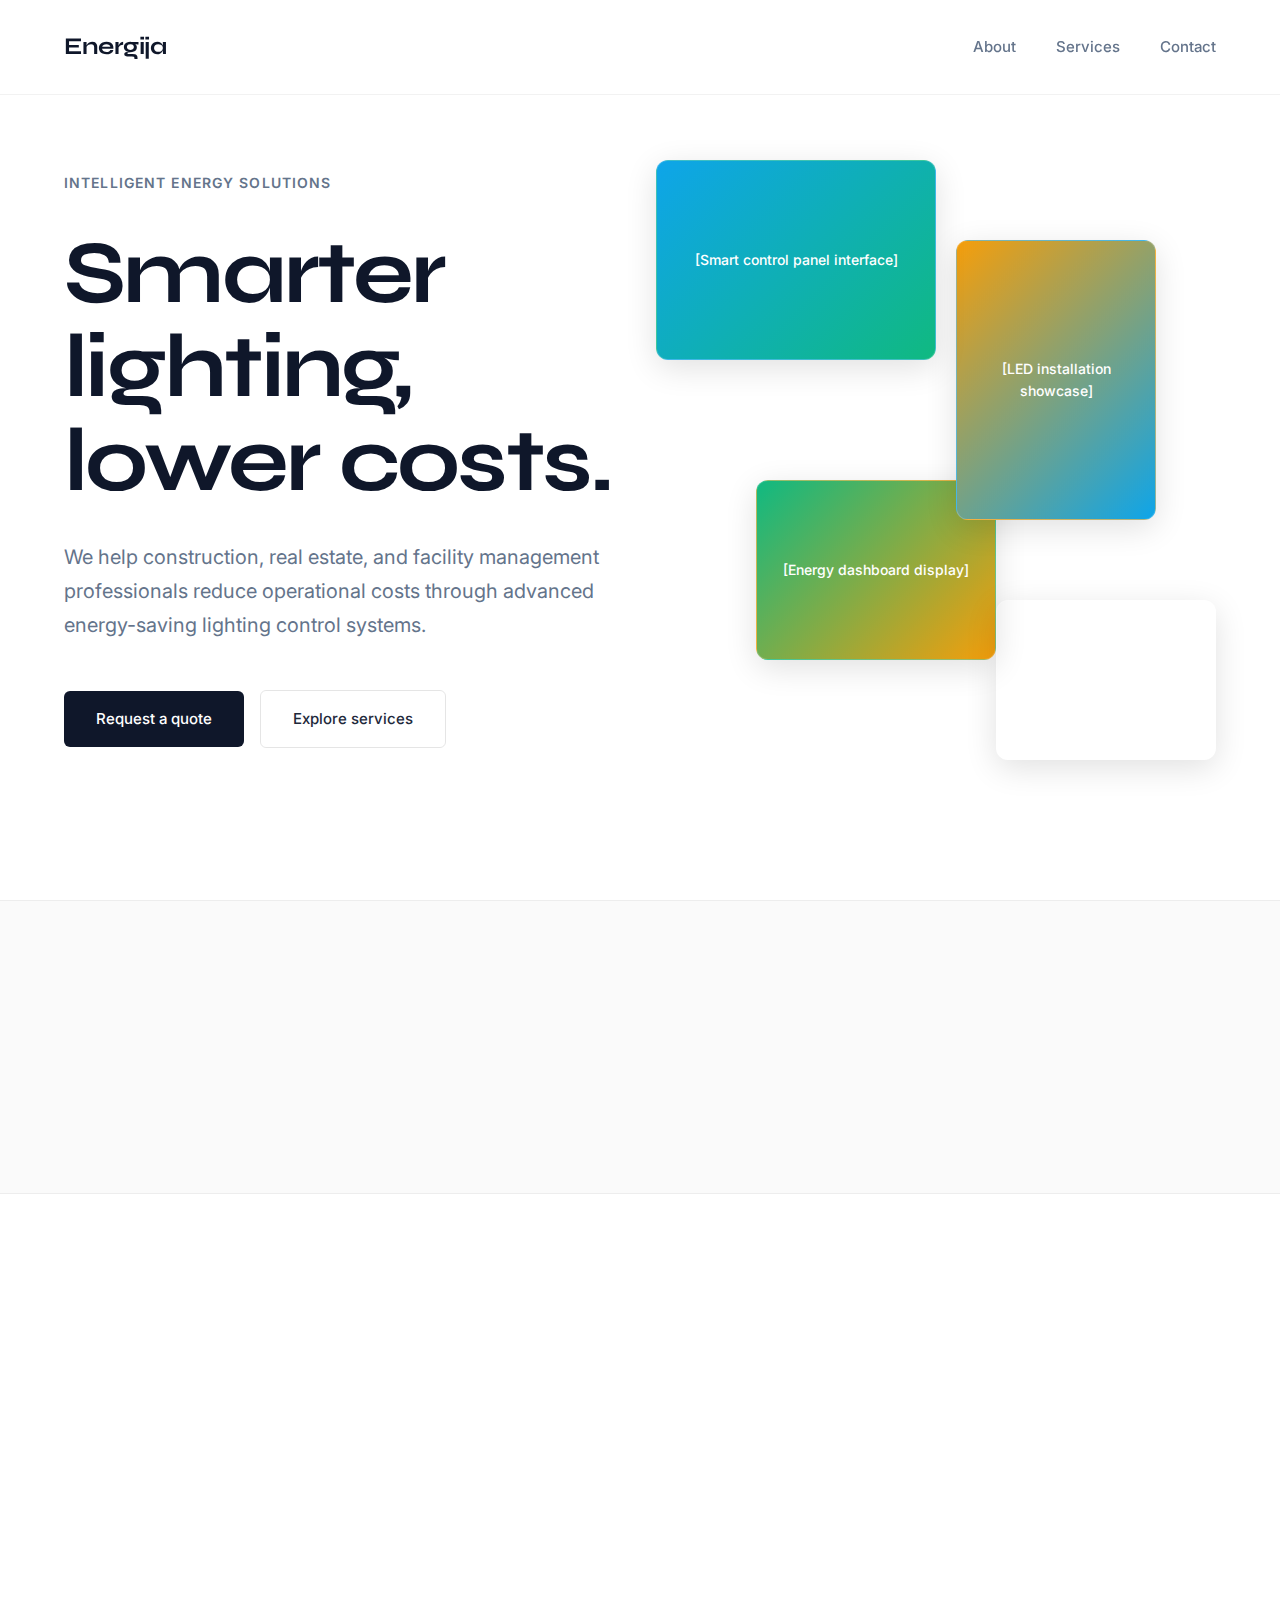
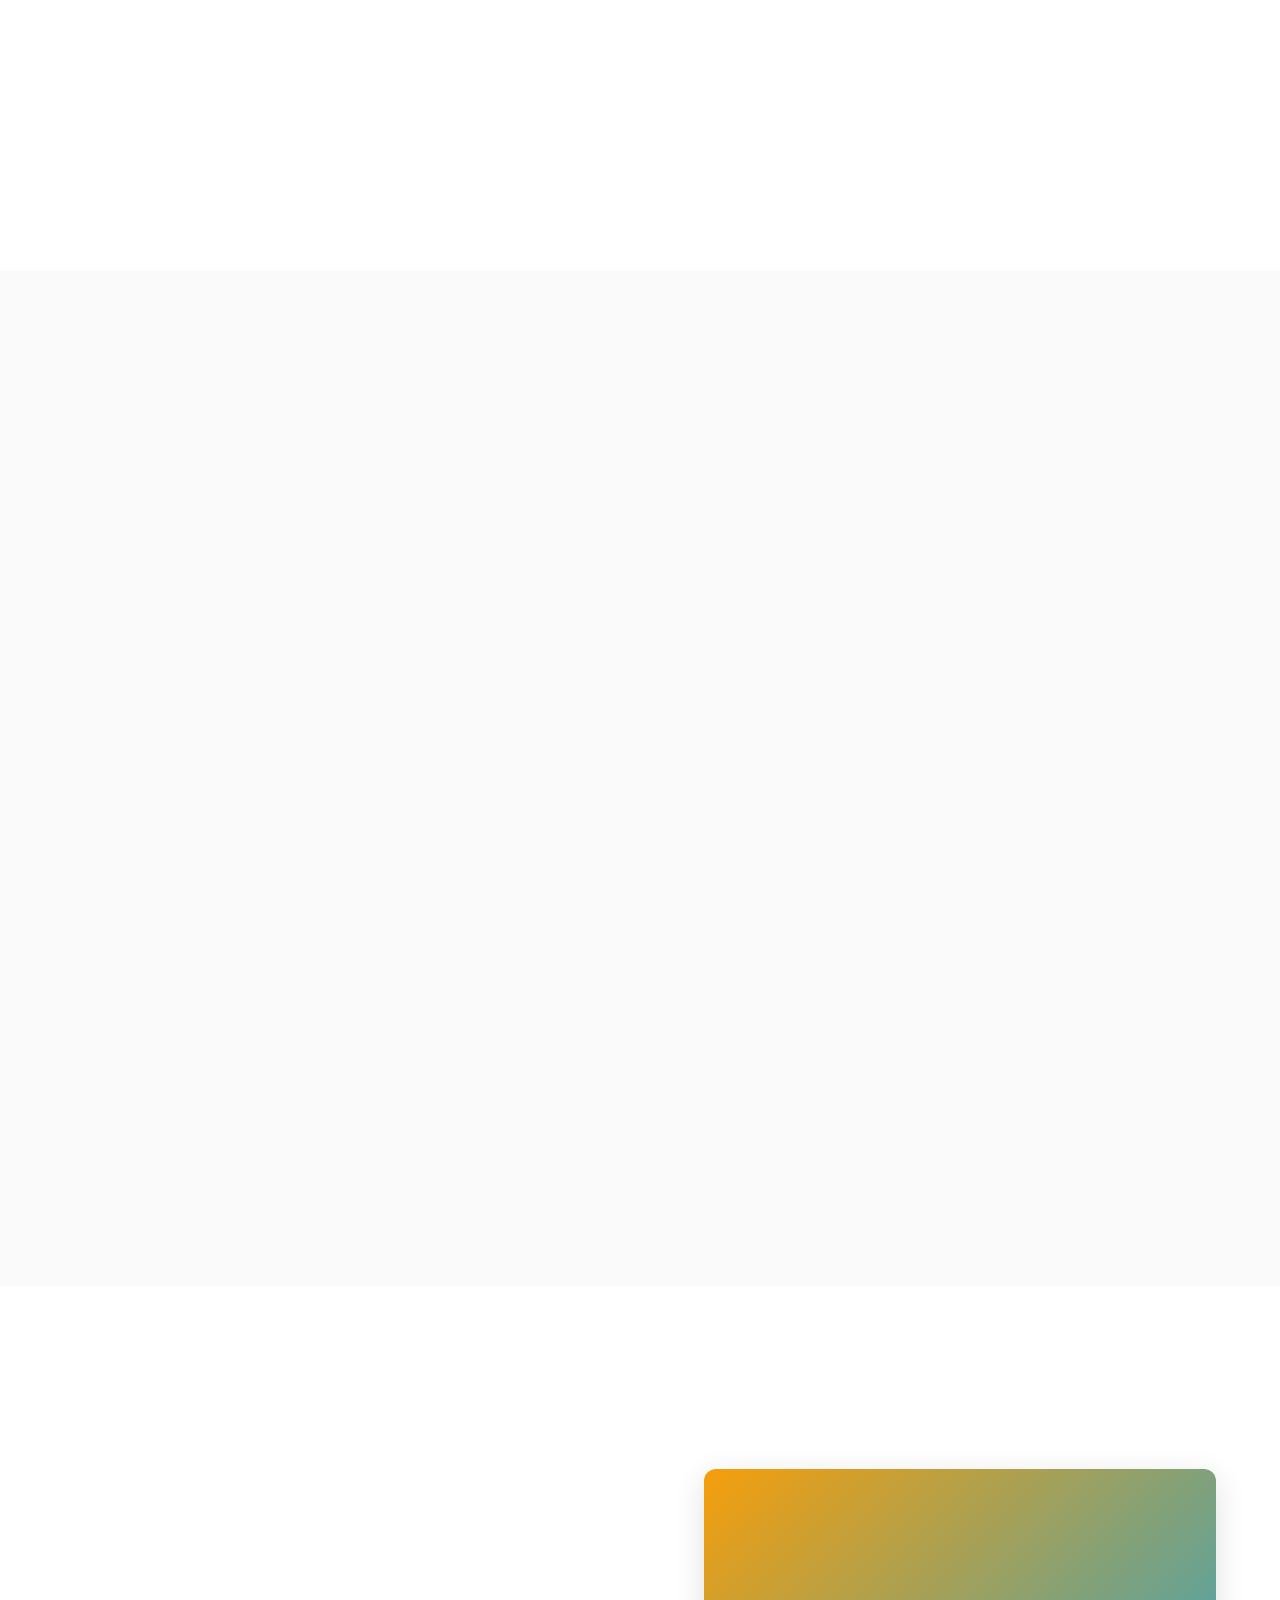
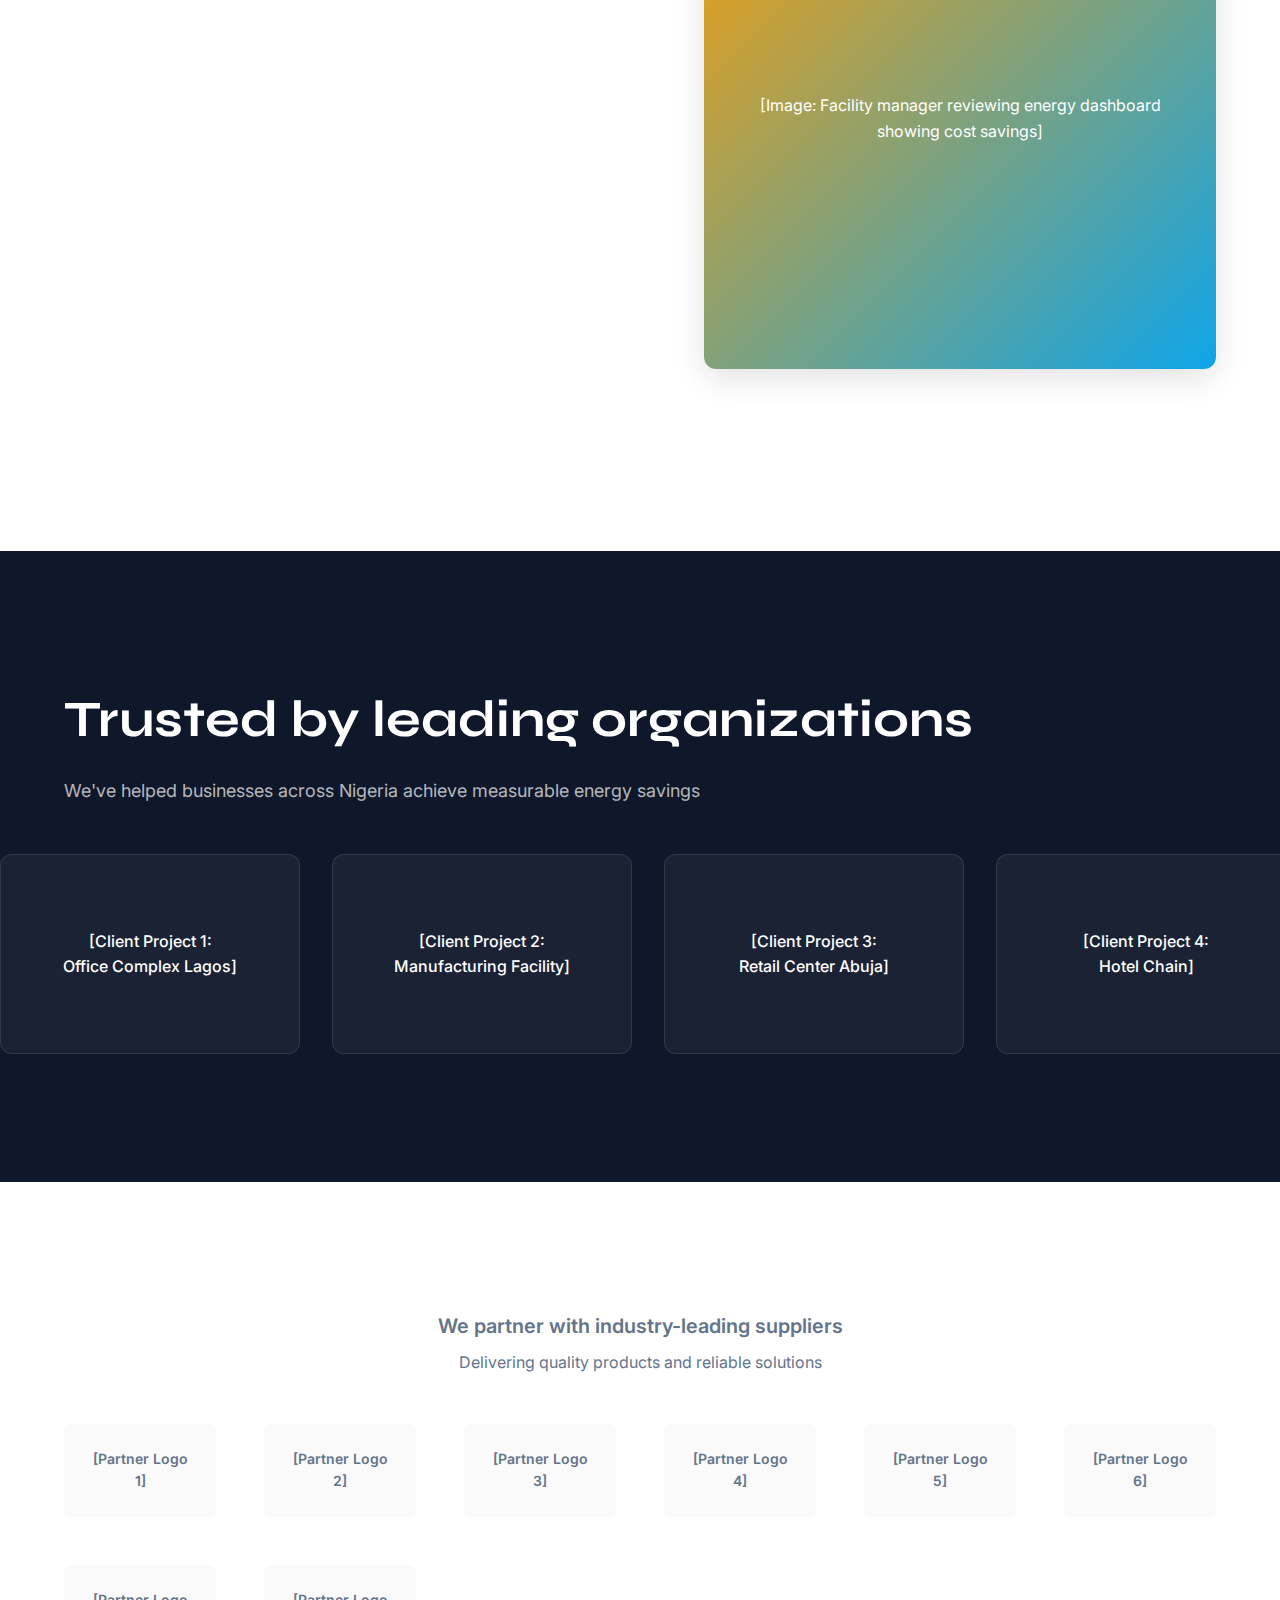
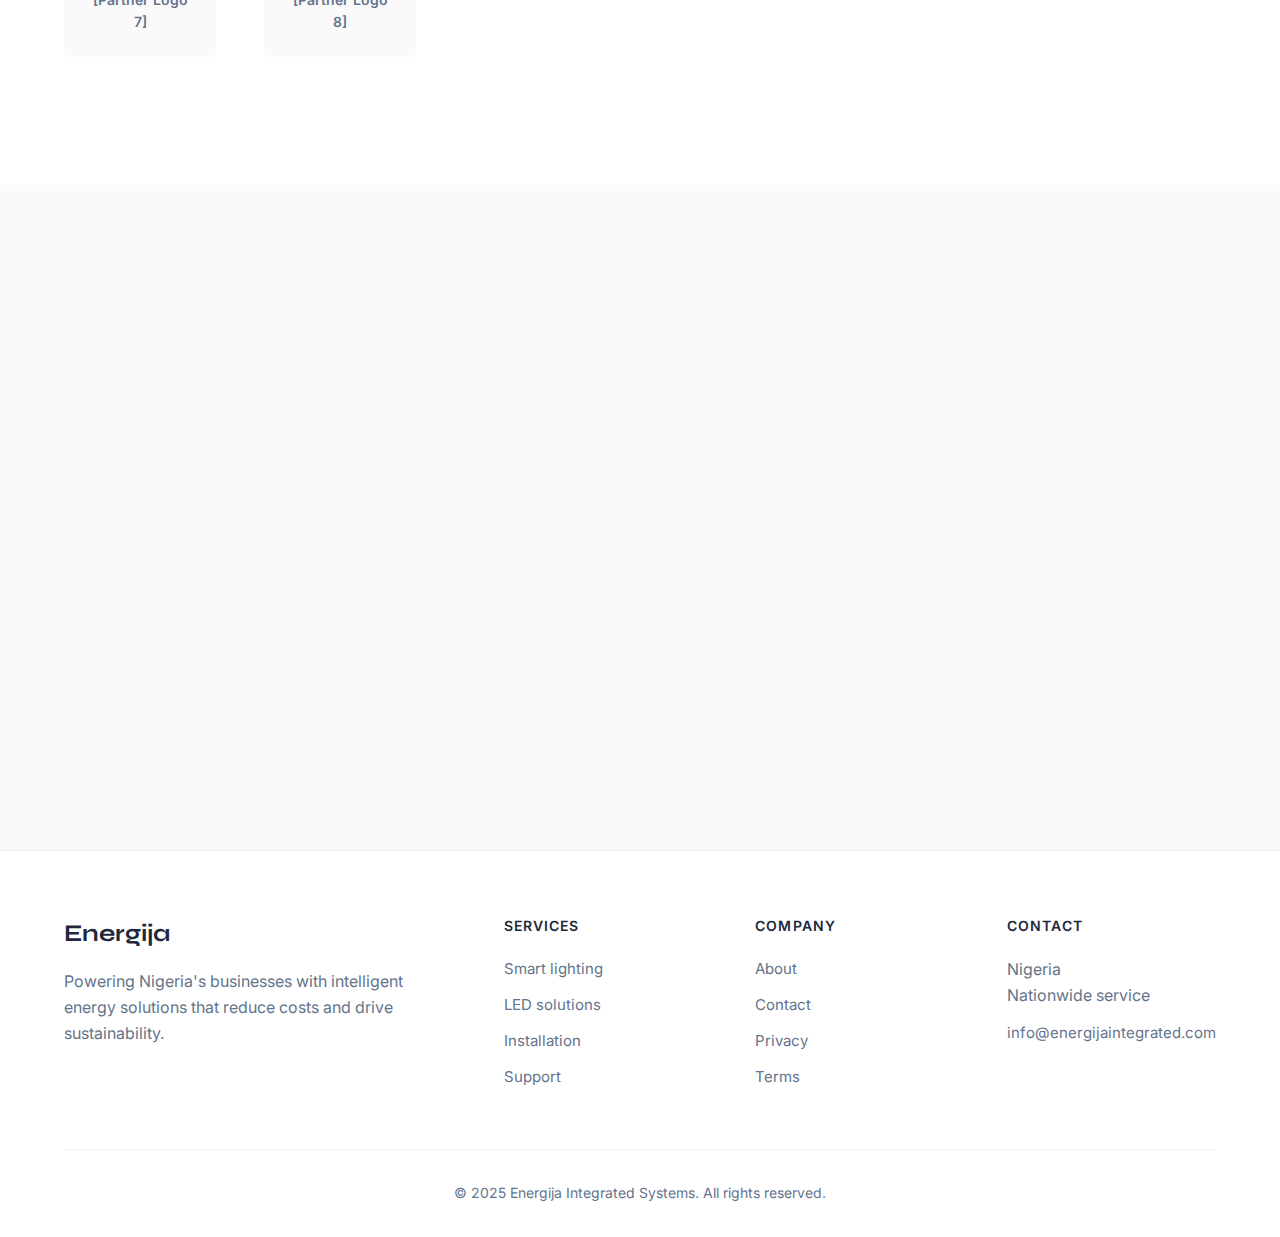
<file: index_second.html>
<!DOCTYPE html>
<html lang="en">
  <head>
    <meta charset="UTF-8" />
    <meta name="viewport" content="width=device-width, initial-scale=1.0" />
    <title>Energija — Smart Lighting & Energy Solutions</title>
    <link
      href="https://fonts.googleapis.com/css2?family=Inter:wght@300;400;500;600;700;800&family=Syne:wght@400;500;600;700;800&display=swap"
      rel="stylesheet"
    />
    <style>
      * {
        margin: 0;
        padding: 0;
        box-sizing: border-box;
      }

      :root {
        --color-primary: #0ea5e9;
        --color-secondary: #f59e0b;
        --color-accent: #10b981;
        --color-dark: #0f172a;
        --color-text: #1e293b;
        --color-text-muted: #64748b;
        --color-bg: #fafafa;
        --font-display: "Syne", sans-serif;
        --font-body: "Inter", sans-serif;
      }

      html {
        scroll-behavior: smooth;
      }

      body {
        font-family: var(--font-body);
        font-weight: 400;
        color: var(--color-text);
        background: white;
        line-height: 1.6;
        overflow-x: hidden;
        -webkit-font-smoothing: antialiased;
      }

      /* Header */
      .header {
        position: fixed;
        top: 0;
        left: 0;
        right: 0;
        z-index: 1000;
        padding: 1.75rem 5%;
        background: rgba(255, 255, 255, 0.8);
        backdrop-filter: blur(12px);
        border-bottom: 1px solid rgba(0, 0, 0, 0.05);
        transition: all 0.3s ease;
      }

      .header-content {
        max-width: 1600px;
        margin: 0 auto;
        display: flex;
        justify-content: space-between;
        align-items: center;
      }

      .logo {
        font-family: var(--font-display);
        font-size: 1.5rem;
        font-weight: 700;
        color: var(--color-dark);
        letter-spacing: -0.02em;
        transition: opacity 0.3s ease;
      }

      .logo:hover {
        opacity: 0.7;
      }

      .nav {
        display: flex;
        gap: 2.5rem;
        align-items: center;
      }

      .nav a {
        font-size: 0.9375rem;
        font-weight: 500;
        color: var(--color-text-muted);
        text-decoration: none;
        position: relative;
        transition: color 0.3s ease;
      }

      .nav a::after {
        content: "";
        position: absolute;
        bottom: -4px;
        left: 0;
        width: 0;
        height: 2px;
        background: var(--color-dark);
        transition: width 0.3s ease;
      }

      .nav a:hover {
        color: var(--color-dark);
      }

      .nav a:hover::after {
        width: 100%;
      }

      /* Hero Bento Box */
      .hero {
        min-height: 100vh;
        padding: 10rem 5% 6rem;
        position: relative;
        overflow: hidden;
        background: white;
      }

      .hero-grid {
        max-width: 1600px;
        margin: 0 auto;
        display: grid;
        grid-template-columns: repeat(12, 1fr);
        gap: 2rem;
        align-items: center;
      }

      .hero-text {
        grid-column: 1 / 7;
        z-index: 2;
      }

      .hero-label {
        font-size: 0.875rem;
        font-weight: 600;
        text-transform: uppercase;
        letter-spacing: 0.08em;
        color: var(--color-text-muted);
        margin-bottom: 2rem;
      }

      .hero h1 {
        font-family: var(--font-display);
        font-size: clamp(3.5rem, 7vw, 7rem);
        font-weight: 700;
        line-height: 1.05;
        letter-spacing: -0.03em;
        color: var(--color-dark);
        margin-bottom: 2rem;
      }

      .hero-description {
        font-size: 1.25rem;
        line-height: 1.7;
        color: var(--color-text-muted);
        max-width: 560px;
        margin-bottom: 3rem;
      }

      .hero-cta {
        display: flex;
        gap: 1rem;
        align-items: center;
      }

      .btn {
        display: inline-flex;
        align-items: center;
        gap: 0.5rem;
        padding: 1rem 2rem;
        font-size: 0.9375rem;
        font-weight: 500;
        text-decoration: none;
        border-radius: 6px;
        transition: all 0.3s cubic-bezier(0.4, 0, 0.2, 1);
      }

      .btn-primary {
        background: var(--color-dark);
        color: white;
      }

      .btn-primary:hover {
        background: var(--color-text);
        transform: translateY(-2px);
        box-shadow: 0 4px 12px rgba(0, 0, 0, 0.15);
      }

      .btn-secondary {
        background: transparent;
        color: var(--color-text);
        border: 1px solid rgba(0, 0, 0, 0.1);
      }

      .btn-secondary:hover {
        border-color: var(--color-dark);
        background: rgba(0, 0, 0, 0.02);
        transform: translateY(-2px);
      }

      /* Bento Image Grid */
      .hero-images {
        grid-column: 7 / 13;
        position: relative;
        height: 600px;
      }

      .hero-img {
        position: absolute;
        background: linear-gradient(
          135deg,
          var(--color-primary),
          var(--color-accent)
        );
        border-radius: 12px;
        display: flex;
        align-items: center;
        justify-content: center;
        color: white;
        font-size: 0.875rem;
        font-weight: 500;
        text-align: center;
        padding: 1.5rem;
        box-shadow: 0 8px 32px rgba(0, 0, 0, 0.12);
        transition: transform 0.3s ease;
        border: 1px solid rgba(255, 255, 255, 0.2);
      }

      .hero-img:hover {
        transform: translateY(-8px);
        box-shadow: 0 16px 48px rgba(0, 0, 0, 0.2);
      }

      .hero-img:nth-child(1) {
        top: 0;
        left: 0;
        width: 280px;
        height: 200px;
        z-index: 3;
      }

      .hero-img:nth-child(2) {
        top: 80px;
        right: 60px;
        width: 200px;
        height: 280px;
        background: linear-gradient(
          135deg,
          var(--color-secondary),
          var(--color-primary)
        );
        z-index: 2;
      }

      .hero-img:nth-child(3) {
        bottom: 100px;
        left: 100px;
        width: 240px;
        height: 180px;
        background: linear-gradient(
          135deg,
          var(--color-accent),
          var(--color-secondary)
        );
        z-index: 1;
      }

      .hero-img:nth-child(4) {
        bottom: 0;
        right: 0;
        width: 220px;
        height: 160px;
        background: linear-gradient(
          135deg,
          var(--color-primary),
          var(--color-electric)
        );
        z-index: 4;
      }

      /* Stats Bar */
      .stats-section {
        padding: 6rem 5%;
        background: var(--color-bg);
        border-top: 1px solid rgba(0, 0, 0, 0.05);
        border-bottom: 1px solid rgba(0, 0, 0, 0.05);
      }

      .stats-grid {
        max-width: 1600px;
        margin: 0 auto;
        display: grid;
        grid-template-columns: repeat(auto-fit, minmax(200px, 1fr));
        gap: 4rem;
      }

      .stat-item {
        text-align: center;
      }

      .stat-number {
        font-family: var(--font-display);
        font-size: clamp(3rem, 5vw, 4.5rem);
        font-weight: 700;
        line-height: 1;
        color: var(--color-dark);
        margin-bottom: 0.75rem;
      }

      .stat-label {
        font-size: 0.9375rem;
        font-weight: 500;
        color: var(--color-text-muted);
      }

      /* Text Block Section (No Cards) */
      .text-block-section {
        padding: 10rem 5%;
        background: white;
      }

      .text-block-content {
        max-width: 1000px;
        margin: 0 auto;
        text-align: center;
      }

      .text-block-content h2 {
        font-family: var(--font-display);
        font-size: clamp(2.5rem, 5vw, 5rem);
        font-weight: 700;
        line-height: 1.1;
        letter-spacing: -0.03em;
        color: var(--color-dark);
        margin-bottom: 2rem;
      }

      .text-block-content p {
        font-size: 1.25rem;
        line-height: 1.7;
        color: var(--color-text-muted);
        margin-bottom: 1.5rem;
      }

      /* Services Three Column */
      .services-section {
        padding: 10rem 5%;
        background: var(--color-bg);
      }

      .section-header {
        max-width: 1600px;
        margin: 0 auto 4rem;
      }

      .section-label {
        font-size: 0.875rem;
        font-weight: 600;
        text-transform: uppercase;
        letter-spacing: 0.08em;
        color: var(--color-text-muted);
        margin-bottom: 1rem;
      }

      .section-title {
        font-family: var(--font-display);
        font-size: clamp(2.5rem, 5vw, 4.5rem);
        font-weight: 700;
        line-height: 1.1;
        letter-spacing: -0.03em;
        color: var(--color-dark);
      }

      .services-grid {
        max-width: 1600px;
        margin: 0 auto;
        display: grid;
        grid-template-columns: repeat(3, 1fr);
        gap: 2rem;
      }

      .service-card {
        background: white;
        border: 1px solid rgba(0, 0, 0, 0.08);
        border-radius: 12px;
        overflow: hidden;
        transition: all 0.3s ease;
      }

      .service-card:hover {
        transform: translateY(-4px);
        box-shadow: 0 12px 48px rgba(0, 0, 0, 0.12);
        border-color: rgba(0, 0, 0, 0.15);
      }

      .service-image {
        width: 100%;
        height: 240px;
        background: linear-gradient(
          135deg,
          var(--color-primary),
          var(--color-accent)
        );
        display: flex;
        align-items: center;
        justify-content: center;
        color: white;
        font-size: 0.9375rem;
        padding: 2rem;
        text-align: center;
      }

      .service-content {
        padding: 2rem;
      }

      .service-label {
        font-size: 0.8125rem;
        font-weight: 600;
        text-transform: uppercase;
        letter-spacing: 0.08em;
        color: var(--color-text-muted);
        margin-bottom: 0.75rem;
      }

      .service-card h3 {
        font-family: var(--font-display);
        font-size: 1.5rem;
        font-weight: 600;
        margin-bottom: 1rem;
        letter-spacing: -0.02em;
      }

      .service-card p {
        font-size: 1rem;
        line-height: 1.7;
        color: var(--color-text-muted);
        margin-bottom: 1.5rem;
      }

      .service-result {
        font-size: 0.9375rem;
        font-weight: 600;
        color: var(--color-accent);
      }

      /* Two Column Split */
      .split-section {
        padding: 10rem 5%;
        background: white;
      }

      .split-content {
        max-width: 1600px;
        margin: 0 auto;
        display: grid;
        grid-template-columns: 1fr 1fr;
        gap: 8rem;
        align-items: center;
      }

      .split-text h2 {
        font-family: var(--font-display);
        font-size: clamp(2.5rem, 5vw, 4.5rem);
        font-weight: 700;
        line-height: 1.1;
        letter-spacing: -0.03em;
        margin-bottom: 2rem;
      }

      .split-text p {
        font-size: 1.125rem;
        line-height: 1.7;
        color: var(--color-text-muted);
        margin-bottom: 1.5rem;
      }

      .split-image {
        width: 100%;
        height: 500px;
        background: linear-gradient(
          135deg,
          var(--color-secondary),
          var(--color-primary)
        );
        border-radius: 12px;
        display: flex;
        align-items: center;
        justify-content: center;
        color: white;
        font-size: 1rem;
        padding: 2rem;
        text-align: center;
        box-shadow: 0 8px 32px rgba(0, 0, 0, 0.12);
      }

      /* Horizontal Scroller */
      .scroller-section {
        padding: 8rem 0;
        background: var(--color-dark);
        overflow: hidden;
      }

      .scroller-header {
        padding: 0 5% 3rem;
        max-width: 1600px;
        margin: 0 auto;
      }

      .scroller-header h2 {
        font-family: var(--font-display);
        font-size: clamp(2rem, 4vw, 3.5rem);
        font-weight: 700;
        color: white;
        margin-bottom: 1rem;
      }

      .scroller-header p {
        font-size: 1.125rem;
        color: rgba(255, 255, 255, 0.7);
      }

      .scroller-track {
        display: flex;
        gap: 2rem;
        animation: scroll 40s linear infinite;
      }

      @keyframes scroll {
        0% {
          transform: translateX(0);
        }
        100% {
          transform: translateX(-50%);
        }
      }

      .scroller-item {
        flex-shrink: 0;
        width: 300px;
        height: 200px;
        background: rgba(255, 255, 255, 0.05);
        border: 1px solid rgba(255, 255, 255, 0.1);
        border-radius: 12px;
        display: flex;
        align-items: center;
        justify-content: center;
        color: white;
        font-size: 1rem;
        font-weight: 500;
        text-align: center;
        padding: 2rem;
        transition: all 0.3s ease;
      }

      .scroller-item:hover {
        background: rgba(255, 255, 255, 0.08);
        border-color: rgba(255, 255, 255, 0.2);
        transform: scale(1.05);
      }

      /* Logo Grid */
      .logo-section {
        padding: 8rem 5%;
        background: white;
      }

      .logo-section-header {
        max-width: 1600px;
        margin: 0 auto 3rem;
        text-align: center;
      }

      .logo-section-header h3 {
        font-size: 1.25rem;
        font-weight: 600;
        color: var(--color-text-muted);
        margin-bottom: 0.5rem;
      }

      .logo-section-header p {
        font-size: 1rem;
        color: var(--color-text-muted);
      }

      .logo-grid {
        max-width: 1400px;
        margin: 0 auto;
        display: grid;
        grid-template-columns: repeat(auto-fit, minmax(150px, 1fr));
        gap: 3rem;
        align-items: center;
      }

      .logo-item {
        aspect-ratio: 16/9;
        background: var(--color-bg);
        border-radius: 8px;
        display: flex;
        align-items: center;
        justify-content: center;
        font-size: 0.875rem;
        font-weight: 600;
        color: var(--color-text-muted);
        text-align: center;
        padding: 1.5rem;
        transition: all 0.3s ease;
      }

      .logo-item:hover {
        background: rgba(0, 0, 0, 0.04);
        transform: scale(1.05);
      }

      /* CTA Section */
      .cta-section {
        padding: 10rem 5%;
        background: var(--color-bg);
        text-align: center;
      }

      .cta-content {
        max-width: 800px;
        margin: 0 auto;
      }

      .cta-content h2 {
        font-family: var(--font-display);
        font-size: clamp(2.5rem, 5vw, 5rem);
        font-weight: 700;
        line-height: 1.1;
        letter-spacing: -0.03em;
        margin-bottom: 2rem;
      }

      .cta-content p {
        font-size: 1.25rem;
        line-height: 1.7;
        color: var(--color-text-muted);
        margin-bottom: 3rem;
      }

      /* Footer */
      .footer {
        background: white;
        border-top: 1px solid rgba(0, 0, 0, 0.05);
        padding: 4rem 5% 2rem;
      }

      .footer-content {
        max-width: 1600px;
        margin: 0 auto;
        display: grid;
        grid-template-columns: 2fr 1fr 1fr 1fr;
        gap: 4rem;
        margin-bottom: 3rem;
      }

      .footer-brand h3 {
        font-family: var(--font-display);
        font-size: 1.5rem;
        font-weight: 700;
        margin-bottom: 1rem;
      }

      .footer-brand p {
        font-size: 1rem;
        line-height: 1.6;
        color: var(--color-text-muted);
      }

      .footer-section h4 {
        font-size: 0.875rem;
        font-weight: 600;
        text-transform: uppercase;
        letter-spacing: 0.08em;
        margin-bottom: 1.25rem;
      }

      .footer-section a {
        display: block;
        font-size: 0.9375rem;
        color: var(--color-text-muted);
        text-decoration: none;
        margin-bottom: 0.75rem;
        transition: color 0.3s ease;
      }

      .footer-section a:hover {
        color: var(--color-dark);
      }

      .footer-bottom {
        max-width: 1600px;
        margin: 0 auto;
        padding-top: 2rem;
        border-top: 1px solid rgba(0, 0, 0, 0.05);
        font-size: 0.875rem;
        color: var(--color-text-muted);
        text-align: center;
      }

      /* Scroll Animations */
      .scroll-reveal {
        opacity: 0;
        transform: translateY(30px);
        transition: opacity 0.8s cubic-bezier(0.16, 1, 0.3, 1),
          transform 0.8s cubic-bezier(0.16, 1, 0.3, 1);
      }

      .scroll-reveal.visible {
        opacity: 1;
        transform: translateY(0);
      }

      /* Parallax */
      .parallax {
        transition: transform 0.3s ease-out;
      }

      /* Responsive */
      @media (max-width: 1024px) {
        .hero-grid {
          grid-template-columns: 1fr;
        }

        .hero-text {
          grid-column: 1;
        }

        .hero-images {
          grid-column: 1;
          margin-top: 4rem;
        }

        .services-grid {
          grid-template-columns: 1fr;
        }

        .split-content {
          grid-template-columns: 1fr;
          gap: 4rem;
        }

        .footer-content {
          grid-template-columns: 1fr;
        }
      }

      @media (max-width: 768px) {
        .nav {
          display: none;
        }

        .hero {
          padding: 8rem 5% 4rem;
        }

        .hero-images {
          height: 400px;
        }

        .hero-img {
          width: 180px !important;
          height: 140px !important;
        }
      }
    </style>
  </head>
  <body>
    <!-- Header -->
    <header class="header">
      <div class="header-content">
        <div class="logo">Energija</div>
        <nav class="nav">
          <a href="#about">About</a>
          <a href="#services">Services</a>
          <a href="#contact">Contact</a>
        </nav>
      </div>
    </header>

    <!-- Hero Bento Grid -->
    <section class="hero">
      <div class="hero-grid">
        <div class="hero-text">
          <div class="hero-label">Intelligent Energy Solutions</div>
          <h1>Smarter lighting, lower costs.</h1>
          <p class="hero-description">
            We help construction, real estate, and facility management
            professionals reduce operational costs through advanced
            energy-saving lighting control systems.
          </p>
          <div class="hero-cta">
            <a href="#contact" class="btn btn-primary">Request a quote</a>
            <a href="#services" class="btn btn-secondary">Explore services</a>
          </div>
        </div>

        <div class="hero-images">
          <div class="hero-img parallax" data-speed="0.3">
            [Smart control panel interface]
          </div>
          <div class="hero-img parallax" data-speed="0.5">
            [LED installation showcase]
          </div>
          <div class="hero-img parallax" data-speed="0.4">
            [Energy dashboard display]
          </div>
          <div class="hero-img parallax" data-speed="0.6">
            [Commercial lighting setup]
          </div>
        </div>
      </div>
    </section>

    <!-- Stats Bar -->
    <section class="stats-section">
      <div class="stats-grid">
        <div class="stat-item scroll-reveal">
          <div class="stat-number">40%</div>
          <div class="stat-label">Energy reduction</div>
        </div>
        <div class="stat-item scroll-reveal">
          <div class="stat-number">12–18</div>
          <div class="stat-label">Months to ROI</div>
        </div>
        <div class="stat-item scroll-reveal">
          <div class="stat-number">75%</div>
          <div class="stat-label">Lower consumption</div>
        </div>
        <div class="stat-item scroll-reveal">
          <div class="stat-number">24/7</div>
          <div class="stat-label">Support coverage</div>
        </div>
      </div>
    </section>

    <!-- Text Block (No Cards) -->
    <section class="text-block-section" id="about">
      <div class="text-block-content scroll-reveal">
        <h2>Rising energy costs are eating into profits</h2>
        <p>
          Most commercial spaces still rely on manual lighting control —
          switching off by hand, inconsistent schedules, or guesswork energy
          rationing.
        </p>
        <p>
          The result? Wasted power, unpredictable bills, and declining
          profitability that directly impacts your bottom line and threatens
          long-term sustainability.
        </p>
      </div>
    </section>

    <!-- Services Three Column -->
    <section class="services-section" id="services">
      <div class="section-header scroll-reveal">
        <div class="section-label">Our Services</div>
        <h2 class="section-title">Smart, scalable lighting solutions</h2>
      </div>

      <div class="services-grid">
        <div class="service-card scroll-reveal">
          <div class="service-image">
            [Image: Smart control panel with motion sensor and scheduling
            display]
          </div>
          <div class="service-content">
            <div class="service-label">Service 01</div>
            <h3>Smart lighting control</h3>
            <p>
              Intelligent automation with motion sensors, daylight integration,
              and programmable scheduling.
            </p>
            <div class="service-result">↓ Up to 40% energy reduction</div>
          </div>
        </div>

        <div class="service-card scroll-reveal">
          <div class="service-image">
            [Image: LED installation in commercial office space]
          </div>
          <div class="service-content">
            <div class="service-label">Service 02</div>
            <h3>LED solutions</h3>
            <p>
              High-efficiency fixtures with superior brightness and up to 75%
              lower energy consumption.
            </p>
            <div class="service-result">→ Immediate cost savings</div>
          </div>
        </div>

        <div class="service-card scroll-reveal">
          <div class="service-image">
            [Image: Technician installing lighting system]
          </div>
          <div class="service-content">
            <div class="service-label">Service 03</div>
            <h3>Installation & support</h3>
            <p>
              Professional installation, regular maintenance, and dedicated
              technical support nationwide.
            </p>
            <div class="service-result">✓ Long-term reliability</div>
          </div>
        </div>
      </div>
    </section>

    <!-- Two Column Split -->
    <section class="split-section">
      <div class="split-content">
        <div class="split-text scroll-reveal">
          <h2>Why businesses choose Energija</h2>
          <p>
            Unlike global brands with one-size-fits-all systems, we combine
            technical expertise with deep understanding of Nigerian energy
            infrastructure.
          </p>
          <p>
            We offer flexible pricing models, a wide product range from
            motion-sensor controls to complete LED retrofits, and responsive
            nationwide support.
          </p>
        </div>

        <div class="split-image parallax" data-speed="0.2">
          [Image: Facility manager reviewing energy dashboard showing cost
          savings]
        </div>
      </div>
    </section>

    <!-- Horizontal Scroller - Clients -->
    <section class="scroller-section">
      <div class="scroller-header">
        <h2>Trusted by leading organizations</h2>
        <p>
          We've helped businesses across Nigeria achieve measurable energy
          savings
        </p>
      </div>

      <div class="scroller-track">
        <div class="scroller-item">
          [Client Project 1:<br />Office Complex Lagos]
        </div>
        <div class="scroller-item">
          [Client Project 2:<br />Manufacturing Facility]
        </div>
        <div class="scroller-item">
          [Client Project 3:<br />Retail Center Abuja]
        </div>
        <div class="scroller-item">[Client Project 4:<br />Hotel Chain]</div>
        <div class="scroller-item">
          [Client Project 5:<br />Industrial Warehouse]
        </div>
        <div class="scroller-item">
          [Client Project 6:<br />Educational Institution]
        </div>
        <!-- Duplicate for seamless loop -->
        <div class="scroller-item">
          [Client Project 1:<br />Office Complex Lagos]
        </div>
        <div class="scroller-item">
          [Client Project 2:<br />Manufacturing Facility]
        </div>
        <div class="scroller-item">
          [Client Project 3:<br />Retail Center Abuja]
        </div>
        <div class="scroller-item">[Client Project 4:<br />Hotel Chain]</div>
        <div class="scroller-item">
          [Client Project 5:<br />Industrial Warehouse]
        </div>
        <div class="scroller-item">
          [Client Project 6:<br />Educational Institution]
        </div>
      </div>
    </section>

    <!-- Logo Grid - Partners -->
    <section class="logo-section">
      <div class="logo-section-header">
        <h3>We partner with industry-leading suppliers</h3>
        <p>Delivering quality products and reliable solutions</p>
      </div>

      <div class="logo-grid">
        <div class="logo-item">[Partner Logo 1]</div>
        <div class="logo-item">[Partner Logo 2]</div>
        <div class="logo-item">[Partner Logo 3]</div>
        <div class="logo-item">[Partner Logo 4]</div>
        <div class="logo-item">[Partner Logo 5]</div>
        <div class="logo-item">[Partner Logo 6]</div>
        <div class="logo-item">[Partner Logo 7]</div>
        <div class="logo-item">[Partner Logo 8]</div>
      </div>
    </section>

    <!-- CTA -->
    <section class="cta-section" id="contact">
      <div class="cta-content scroll-reveal">
        <h2>Ready to cut energy costs?</h2>
        <p>
          Let's help you take control of your energy consumption. Our team will
          assess your lighting setup and recommend the most cost-effective
          solution.
        </p>
        <a href="mailto:info@energijaintegrated.com" class="btn btn-primary"
          >Request a quote</a
        >
      </div>
    </section>

    <!-- Footer -->
    <footer class="footer">
      <div class="footer-content">
        <div class="footer-brand">
          <h3>Energija</h3>
          <p>
            Powering Nigeria's businesses with intelligent energy solutions that
            reduce costs and drive sustainability.
          </p>
        </div>

        <div class="footer-section">
          <h4>Services</h4>
          <a href="#services">Smart lighting</a>
          <a href="#services">LED solutions</a>
          <a href="#services">Installation</a>
          <a href="#services">Support</a>
        </div>

        <div class="footer-section">
          <h4>Company</h4>
          <a href="#about">About</a>
          <a href="#contact">Contact</a>
          <a href="#">Privacy</a>
          <a href="#">Terms</a>
        </div>

        <div class="footer-section">
          <h4>Contact</h4>
          <p style="margin-bottom: 0.75rem; color: var(--color-text-muted)">
            Nigeria<br />Nationwide service
          </p>
          <a href="mailto:info@energijaintegrated.com"
            >info@energijaintegrated.com</a
          >
        </div>
      </div>

      <div class="footer-bottom">
        <p>&copy; 2025 Energija Integrated Systems. All rights reserved.</p>
      </div>
    </footer>

    <script>
      // Scroll reveal
      const observerOptions = {
        threshold: 0.1,
        rootMargin: "0px 0px -80px 0px",
      };

      const observer = new IntersectionObserver((entries) => {
        entries.forEach((entry) => {
          if (entry.isIntersecting) {
            entry.target.classList.add("visible");
          }
        });
      }, observerOptions);

      document.querySelectorAll(".scroll-reveal").forEach((el) => {
        observer.observe(el);
      });

      // Parallax effect
      window.addEventListener("scroll", () => {
        const scrolled = window.pageYOffset;

        document.querySelectorAll(".parallax").forEach((el) => {
          const speed = el.dataset.speed || 0.5;
          const yPos = -(scrolled * speed);
          el.style.transform = `translateY(${yPos}px)`;
        });
      });

      // Smooth scroll
      document.querySelectorAll('a[href^="#"]').forEach((anchor) => {
        anchor.addEventListener("click", function (e) {
          e.preventDefault();
          const target = document.querySelector(this.getAttribute("href"));
          if (target) {
            target.scrollIntoView({ behavior: "smooth", block: "start" });
          }
        });
      });
    </script>
  </body>
</html>
</file>
<file: assets/css/styles_1.css>
:root {
  --color-primary: #cd1811;
  --color-secondary: #9a9a9a;
  --color-accent: #4d494a;
  --font-display: "Syne", sans-serif;
  --font-body: "Inter", sans-serif;
}

* {
  -webkit-font-smoothing: antialiased;
  -moz-osx-font-smoothing: grayscale;
}

body {
  font-family: var(--font-body);
  color: var(--color-accent);
  overflow-x: hidden;
}

/* Typography */
h1,
h2,
h3,
h4,
h5,
h6 {
  font-family: var(--font-display);
  font-weight: 700;
  letter-spacing: -0.03em;
}

.btn {
  border-radius: 3rem !important;
}

img.rounded {
  border-radius: 2rem !important;
}
/* Header */
.navbar {
  background: rgba(255, 255, 255, 0.8) !important;
  backdrop-filter: blur(12px);
  border-bottom: 1px solid rgba(0, 0, 0, 0.05);
  padding: 0.5rem 0;
}

.navbar-brand img {
  height: 40px;
  width: auto;
}

.navbar-brand:hover {
  opacity: 0.7;
}

.nav-link {
  font-size: 0.9375rem;
  font-weight: 500;
  color: var(--color-secondary) !important;
  position: relative;
  padding: 0.5rem 1.25rem !important;
  transition: color 0.3s ease;
}

.nav-link::after {
  content: "";
  position: absolute;
  bottom: 0;
  left: 1.25rem;
  width: 0;
  height: 2px;
  background: var(--color-primary);
  transition: width 0.3s ease;
}

.nav-link:hover {
  color: var(--color-primary) !important;
}

.nav-link:hover::after {
  width: calc(100% - 2.5rem);
}

/* Hero Section */
.hero-section {
  min-height: 60vh;
  padding: 10rem 0 6rem;
  /* background: blue; */
  /* background-image: url("/assets/img/hero_1.png"); */

  background-size: cover;
}

.hero-label {
  font-size: 0.875rem;
  font-weight: 600;
  text-transform: uppercase;
  letter-spacing: 0.08em;
  color: var(--color-primary);
  margin-bottom: 2rem;
}

.hero-title {
  font-size: clamp(1.5rem, 3vw, 4rem);
  line-height: 1.05;
  margin-bottom: 2rem;
  color: var();
}

.hero-description {
  font-size: 1.25rem;
  line-height: 1.7;
  color: var(--color-secondary);
  max-width: 560px;
  margin-bottom: 3rem;
}
.hero-CTA {
  height: 25vh;
  display: flex;
  align-items: end;
}
/* Bento Image Grid */
.hero-images {
  position: relative;
  height: 600px;
}

.hero-img {
  position: absolute;
  background: linear-gradient(
    135deg,
    var(--color-primary),
    var(--color-secondary)
  );
  border-radius: 12px;
  display: flex;
  align-items: center;
  justify-content: center;
  color: white;
  font-size: 0.875rem;
  font-weight: 500;
  text-align: center;
  padding: 1.5rem;
  box-shadow: 0 8px 32px rgba(0, 0, 0, 0.12);
  transition: transform 0.3s ease;
  border: 1px solid rgba(255, 255, 255, 0.2);
}

.hero-img:hover {
  transform: translateY(-8px);
  box-shadow: 0 16px 48px rgba(0, 0, 0, 0.2);
}

.hero-img-1 {
  top: 0;
  left: 0;
  width: 280px;
  height: 200px;
  z-index: 3;
}

.hero-img-2 {
  top: 80px;
  right: 60px;
  width: 200px;
  height: 280px;
  background: linear-gradient(
    135deg,
    var(--color-primary),
    var(--color-secondary)
  );
  z-index: 2;
}

.hero-img-3 {
  bottom: 100px;
  left: 100px;
  width: 240px;
  height: 180px;
  background: linear-gradient(
    135deg,
    var(--color-secondary),
    var(--color-accent)
  );
  z-index: 1;
}

.hero-img-4 {
  bottom: 0;
  right: 0;
  width: 220px;
  height: 160px;
  background: linear-gradient(
    135deg,
    var(--color-primary),
    var(--color-accent)
  );
  z-index: 4;
}

/* Buttons */
.btn-primary {
  background: var(--color-primary);
  border-color: var(--color-primary);
  padding: 1rem 2rem;
  font-weight: 500;
  border-radius: 6px;
  transition: all 0.3s ease;
}

.btn-primary:hover {
  background: #b01410;
  border-color: #b01410;
  transform: translateY(-2px);
  box-shadow: 0 4px 12px rgba(205, 24, 17, 0.3);
}

.btn-outline-dark {
  padding: 1rem 2rem;
  font-weight: 500;
  border-radius: 6px;
  transition: all 0.3s ease;
}

.btn-outline-dark:hover {
  border-color: var(--color-primary);
  background: rgba(205, 24, 17, 0.05);
  color: var(--color-primary);
  transform: translateY(-2px);
}

/* Stats Section */
.stats-section {
  padding: 6rem 0;
  background: #fafafa;
  border-top: 1px solid rgba(0, 0, 0, 0.05);
  border-bottom: 1px solid rgba(0, 0, 0, 0.05);
}

.stat-number {
  font-family: var(--font-display);
  font-size: clamp(3rem, 5vw, 4.5rem);
  font-weight: 700;
  line-height: 1;
  color: var(--color-accent);
  position: relative;
  display: inline-block;
  padding-bottom: 1rem;
}

.stat-number::after {
  content: "";
  position: absolute;
  bottom: 0;
  left: 0;
  width: 40px;
  height: 3px;
  background: var(--color-primary);
}

.stat-label {
  font-size: 0.9375rem;
  font-weight: 500;
  color: var(--color-secondary);
  margin-top: 0.75rem;
}

/* Section Labels */
.section-label {
  font-size: 0.875rem;
  font-weight: 600;
  text-transform: uppercase;
  letter-spacing: 0.08em;
  color: var(--color-primary);
  margin-bottom: 1rem;
}

.section-title {
  font-size: clamp(2.5rem, 5vw, 4.5rem);
  line-height: 1.1;
  margin-bottom: 2rem;
}

.section-description {
  font-size: 1.25rem;
  line-height: 1.7;
  color: var(--color-secondary);
}

/* Text Block Section */
.text-block-section {
  padding: 10rem 0;
  background: var(--color-accent);
}

/* Service Cards */
.services-section {
  padding: 10rem 0;
  background: #fafafa;
}

.service-card {
  border: 1px solid rgba(0, 0, 0, 0.08);
  border-radius: 12px;
  overflow: hidden;
  transition: all 0.3s ease;
  height: 100%;
}

.service-card:hover {
  transform: translateY(-4px);
  box-shadow: 0 12px 48px rgba(0, 0, 0, 0.12);
  border-color: var(--color-primary);
}

.service-image {
  width: 100%;
  height: 240px;
  background: linear-gradient(
    135deg,
    var(--color-primary),
    var(--color-secondary)
  );
  display: flex;
  align-items: center;
  justify-content: center;
  color: white;
  font-size: 0.9375rem;
  padding: 2rem;
  text-align: center;
}

#about .section-title {
  color: white !important;
}
#about span {
  color: #e6130b;
}
.service-label {
  font-size: 0.8125rem;
  font-weight: 600;
  text-transform: uppercase;
  letter-spacing: 0.08em;
  color: white;
}

#about .section-description {
  color: rgb(211, 210, 210);
}

.service-result {
  font-size: 0.9375rem;
  font-weight: 600;
  color: var(--color-primary);
}

/* Split Section */
.split-section {
  padding: 10rem 0;
  background: white;
}

.split-image {
  width: 100%;
  height: 500px;
  background: linear-gradient(
    135deg,
    var(--color-primary),
    var(--color-accent)
  );
  overflow: hidden;
  border-radius: 12px;
  display: flex;
  align-items: center;
  justify-content: center;
  color: white;
  padding: 2rem;
  text-align: center;
  box-shadow: 0 8px 32px rgba(0, 0, 0, 0.12);
}

/* Scroller Section */
.scroller-section {
  padding: 8rem 0;
  background: var(--color-accent);
  overflow: hidden;
}

.scroller-track {
  display: flex;
  gap: 2rem;
  animation: scroll 40s linear infinite;
}

@keyframes scroll {
  0% {
    transform: translateX(0);
  }
  100% {
    transform: translateX(-50%);
  }
}

.scroller-item {
  flex-shrink: 0;
  width: 300px;
  height: 200px;
  /* background: rgba(255, 255, 255, 0.05); */
  /* background-image: url("assets/img/tph.jpg"); */
  border: 1px solid rgba(255, 255, 255, 0.1);
  border-radius: 12px;
  display: flex;
  align-items: center;
  justify-content: center;
  color: white;
  font-weight: 500;
  text-align: center;
  padding: 2rem;
  transition: all 0.3s ease;
  overflow: hidden;
}

/* #item-1 .scroller-track {
  background-image: url(/assets/img/TPH.jpg);
} */
.scroller-item:hover {
  /* background: rgba(255, 255, 255, 0.08); */
  border-color: rgba(255, 255, 255, 0.2);
  transform: scale(1.05);
}

/* Logo Section */
.logo-section {
  padding: 8rem 0;
  background: white;
}

.logo-item {
  aspect-ratio: 16/9;
  background: #fafafa;
  border-radius: 8px;
  border: 1px solid transparent;
  display: flex;
  align-items: center;
  justify-content: center;
  font-size: 0.875rem;
  font-weight: 600;
  color: var(--color-secondary);
  text-align: center;
  padding: 1.5rem;
  transition: all 0.3s ease;
}

.logo-item:hover {
  background: rgba(205, 24, 17, 0.05);
  transform: scale(1.05);
  border-color: var(--color-primary);
}

/* CTA Section */
.cta-section {
  padding: 10rem 0;
  background: #fafafa;
}

/* Footer */
.footer {
  background: #4d494a;
  border-top: 1px solid rgba(255, 255, 255, 0.1);
  padding: 4rem 0 2rem;
  color: white;
}

.footer img {
  height: 60px;
  width: auto;
  margin-bottom: 1rem;
  filter: brightness(0) invert(1);
}

.footer h4 {
  font-size: 0.875rem;
  font-weight: 600;
  text-transform: uppercase;
  letter-spacing: 0.08em;
  margin-bottom: 1.25rem;
  color: white;
}

.footer a {
  color: rgba(255, 255, 255, 0.7);
  text-decoration: none;
  transition: color 0.3s ease;
}

.footer a:hover {
  color: var(--color-primary);
}

.footer p {
  color: rgba(255, 255, 255, 0.7);
}

.footer-bottom {
  border-top: 1px solid rgba(255, 255, 255, 0.1);
  padding-top: 2rem;
  margin-top: 3rem;
  font-size: 0.875rem;
  color: rgba(255, 255, 255, 0.5);
}

/* Animations */
.scroll-reveal {
  opacity: 0;
  transform: translateY(30px);
  transition: opacity 0.8s cubic-bezier(0.16, 1, 0.3, 1),
    transform 0.8s cubic-bezier(0.16, 1, 0.3, 1);
}

.scroll-reveal.visible {
  opacity: 1;
  transform: translateY(0);
}

.parallax {
  transition: transform 0.3s ease-out;
}

/* Responsive */
@media (max-width: 768px) {
  .hero-images {
    height: 400px;
    margin-top: 4rem;
  }

  .hero-img {
    width: 180px !important;
    height: 140px !important;
  }

  .hero-section {
    padding: 8rem 0 4rem;
  }
}
</file>
<file: assets/css/styles.css>
* {
  margin: 0;
  padding: 0;
  box-sizing: border-box;
}

:root {
  --color-primary: #0ea5e9;
  --color-secondary: #f59e0b;
  --color-accent: #10b981;
  --color-dark: #0f172a;
  --color-text: #1e293b;
  --color-text-muted: #9a9a9a;
  --color-bg: linear-gradient(#cd1811, #4d494a);
  --font-display: "Syne", sans-serif;
  --font-body: "Inter", sans-serif;
}

html {
  scroll-behavior: smooth;
  font-size: 16px;
}

body {
  font-family: var(--font-body);
  font-weight: 400;
  color: var(--color-text);
  background: var(--color-bg);
  line-height: 1.6;
  overflow-x: hidden;
  -webkit-font-smoothing: antialiased;
  -moz-osx-font-smoothing: grayscale;
}

/* Header */
.header {
  position: fixed;
  top: 0;
  left: 0;
  right: 0;
  z-index: 1000;
  padding: 0.35rem;
  background: rgba(250, 250, 250, 0.8);
  backdrop-filter: blur(12px);
  border-bottom: 1px solid rgba(0, 0, 0, 0.05);
}

.header-content {
  max-width: 1600px;
  margin: 0 auto;
  display: flex;
  justify-content: space-between;
  align-items: center;
}

.logo {
  font-family: var(--font-display);
  font-size: 1.5rem;
  font-weight: 700;
  color: var(--color-dark);
  letter-spacing: -0.02em;
}

.nav {
  display: flex;
  gap: 2.5rem;
  align-items: center;
}

.nav a {
  font-size: 0.9375rem;
  font-weight: 500;
  color: var(--color-text-muted);
  text-decoration: none;
  transition: color 0.3s ease;
  letter-spacing: -0.01em;
}

.nav a:hover {
  color: var(--color-dark);
}

/* Hero Section */
.hero {
  min-height: 100vh;
  display: flex;
  align-items: center;
  padding: 8rem 5% 4rem;
  position: relative;
  background: white;
}

.hero-content {
  max-width: 1600px;
  margin: 0 auto;
  width: 100%;
}

.hero-label {
  font-size: 0.875rem;
  font-weight: 600;
  text-transform: uppercase;
  letter-spacing: 0.08em;
  color: var(--color-text-muted);
  margin-bottom: 2rem;
  opacity: 0;
  animation: fadeUp 0.8s cubic-bezier(0.16, 1, 0.3, 1) forwards 0.2s;
}

.hero h1 {
  font-family: var(--font-display);
  font-size: clamp(3.5rem, 9vw, 8.5rem);
  font-weight: 700;
  line-height: 1.05;
  letter-spacing: -0.03em;
  color: var(--color-dark);
  margin-bottom: 2rem;
  max-width: 1200px;
}

.hero h1 .line {
  display: block;
  opacity: 0;
  animation: fadeUp 0.8s cubic-bezier(0.16, 1, 0.3, 1) forwards;
}

.hero h1 .line:nth-child(1) {
  animation-delay: 0.3s;
}
.hero h1 .line:nth-child(2) {
  animation-delay: 0.4s;
  font-weight: 400;
  color: var(--color-text-muted);
}

@keyframes fadeUp {
  from {
    opacity: 0;
    transform: translateY(24px);
  }
  to {
    opacity: 1;
    transform: translateY(0);
  }
}

.hero-description {
  font-size: 1.25rem;
  font-weight: 400;
  line-height: 1.7;
  color: var(--color-text-muted);
  max-width: 680px;
  margin-bottom: 3rem;
  letter-spacing: -0.01em;
  opacity: 0;
  animation: fadeUp 0.8s cubic-bezier(0.16, 1, 0.3, 1) forwards 0.6s;
}

.hero-cta {
  display: flex;
  gap: 1rem;
  align-items: center;
  opacity: 0;
  animation: fadeUp 0.8s cubic-bezier(0.16, 1, 0.3, 1) forwards 0.7s;
}

.btn {
  display: inline-flex;
  align-items: center;
  gap: 0.5rem;
  padding: 1rem 2rem;
  font-family: var(--font-body);
  font-size: 0.9375rem;
  font-weight: 500;
  text-decoration: none;
  border-radius: 6px;
  transition: all 0.3s cubic-bezier(0.4, 0, 0.2, 1);
  letter-spacing: -0.01em;
}

.btn-primary {
  background: var(--color-dark);
  color: white;
}

.btn-primary:hover {
  background: var(--color-text);
  transform: translateY(-2px);
}

.btn-secondary {
  background: transparent;
  color: var(--color-text);
  border: 1px solid rgba(0, 0, 0, 0.1);
}

.btn-secondary:hover {
  border-color: var(--color-dark);
  background: rgba(0, 0, 0, 0.02);
}

/* Section Base */
section {
  padding: 8rem 5%;
}

.section-container {
  max-width: 1600px;
  margin: 0 auto;
}

.section-label {
  font-size: 0.875rem;
  font-weight: 600;
  text-transform: uppercase;
  letter-spacing: 0.08em;
  color: var(--color-text-muted);
  margin-bottom: 1.5rem;
}

.section-title {
  font-family: var(--font-display);
  font-size: clamp(2.5rem, 5vw, 5rem);
  font-weight: 700;
  line-height: 1.1;
  letter-spacing: -0.03em;
  color: var(--color-dark);
  margin-bottom: 1.5rem;
  max-width: 900px;
}

.section-description {
  font-size: 1.25rem;
  font-weight: 400;
  line-height: 1.7;
  color: var(--color-text-muted);
  max-width: 680px;
  letter-spacing: -0.01em;
}

/* Stats Section */
.stats-section {
  background: white;
  border-top: 1px solid rgba(0, 0, 0, 0.05);
  border-bottom: 1px solid rgba(0, 0, 0, 0.05);
}

.stats-grid {
  display: grid;
  grid-template-columns: repeat(auto-fit, minmax(200px, 1fr));
  gap: 4rem;
}

.stat-item {
  opacity: 0;
  transform: translateY(20px);
  transition: opacity 0.8s cubic-bezier(0.16, 1, 0.3, 1),
    transform 0.8s cubic-bezier(0.16, 1, 0.3, 1);
}

.stat-item.visible {
  opacity: 1;
  transform: translateY(0);
}

.stat-number {
  font-family: var(--font-display);
  font-size: clamp(3rem, 6vw, 5rem);
  font-weight: 700;
  line-height: 1;
  color: var(--color-dark);
  margin-bottom: 0.75rem;
  letter-spacing: -0.02em;
}

.stat-label {
  font-size: 0.9375rem;
  font-weight: 500;
  color: var(--color-text-muted);
  letter-spacing: -0.01em;
}

/* Problem Section */
.problem-section {
  background: var(--color-dark);
  color: white;
}

.problem-section .section-label {
  color: rgba(255, 255, 255, 0.5);
}

.problem-section .section-title {
  color: white;
}

.problem-section .section-description {
  color: rgba(255, 255, 255, 0.7);
}

.problem-content {
  display: grid;
  grid-template-columns: 1fr 1fr;
  gap: 8rem;
  margin-top: 4rem;
  align-items: start;
}

.problem-text {
  position: sticky;
  top: 8rem;
}

.problem-list {
  display: flex;
  flex-direction: column;
  gap: 3rem;
}

.problem-item {
  padding: 2.5rem;
  background: rgba(255, 255, 255, 0.03);
  border: 1px solid rgba(255, 255, 255, 0.08);
  border-radius: 8px;
  transition: all 0.3s ease;
  opacity: 0;
  transform: translateY(20px);
}

.problem-item.visible {
  opacity: 1;
  transform: translateY(0);
}

.problem-item:hover {
  background: rgba(255, 255, 255, 0.05);
  border-color: rgba(255, 255, 255, 0.15);
  transform: translateY(-4px);
}

.problem-item h3 {
  font-family: var(--font-display);
  font-size: 1.75rem;
  font-weight: 600;
  margin-bottom: 1rem;
  letter-spacing: -0.02em;
}

.problem-item p {
  font-size: 1.0625rem;
  font-weight: 400;
  line-height: 1.7;
  color: rgba(255, 255, 255, 0.7);
  letter-spacing: -0.01em;
}

/* Solution Section */
.solution-section {
  background: white;
}

.solution-grid {
  display: grid;
  grid-template-columns: repeat(12, 1fr);
  gap: 2rem;
  margin-top: 4rem;
}

.solution-feature {
  grid-column: span 4;
  opacity: 0;
  transform: translateY(20px);
  transition: opacity 0.8s cubic-bezier(0.16, 1, 0.3, 1),
    transform 0.8s cubic-bezier(0.16, 1, 0.3, 1);
}

.solution-feature.visible {
  opacity: 1;
  transform: translateY(0);
}

.solution-feature:nth-child(2) {
  transition-delay: 0.1s;
}

.solution-feature:nth-child(3) {
  transition-delay: 0.2s;
}

.feature-icon {
  width: 56px;
  height: 56px;
  background: var(--color-bg);
  border-radius: 8px;
  display: flex;
  align-items: center;
  justify-content: center;
  margin-bottom: 1.5rem;
  font-size: 1.75rem;
}

.solution-feature h3 {
  font-family: var(--font-display);
  font-size: 1.5rem;
  font-weight: 600;
  margin-bottom: 1rem;
  letter-spacing: -0.02em;
  color: var(--color-dark);
}

.solution-feature p {
  font-size: 1.0625rem;
  font-weight: 400;
  line-height: 1.7;
  color: var(--color-text-muted);
  letter-spacing: -0.01em;
}

/* Services Section */
.services-section {
  background: var(--color-bg);
}

.services-grid {
  display: grid;
  grid-template-columns: repeat(auto-fit, minmax(400px, 1fr));
  gap: 2rem;
  margin-top: 4rem;
}

.service-card {
  background: white;
  border: 1px solid rgba(0, 0, 0, 0.08);
  border-radius: 12px;
  overflow: hidden;
  transition: all 0.3s cubic-bezier(0.4, 0, 0.2, 1);
  opacity: 0;
  transform: translateY(20px);
}

.service-card.visible {
  opacity: 1;
  transform: translateY(0);
}

.service-card:hover {
  border-color: rgba(0, 0, 0, 0.15);
  transform: translateY(-4px);
  box-shadow: 0 12px 48px rgba(0, 0, 0, 0.08);
}

.service-image {
  width: 100%;
  height: 280px;
  background: linear-gradient(
    135deg,
    var(--color-primary),
    var(--color-accent)
  );
  display: flex;
  align-items: center;
  justify-content: center;
  color: white;
  font-size: 1rem;
  font-weight: 500;
  text-align: center;
  padding: 2rem;
  line-height: 1.5;
}

.service-content {
  padding: 2rem;
}

.service-label {
  font-size: 0.8125rem;
  font-weight: 600;
  text-transform: uppercase;
  letter-spacing: 0.08em;
  color: var(--color-text-muted);
  margin-bottom: 0.75rem;
}

.service-card h3 {
  font-family: var(--font-display);
  font-size: 1.75rem;
  font-weight: 600;
  margin-bottom: 1rem;
  letter-spacing: -0.02em;
  color: var(--color-dark);
}

.service-card p {
  font-size: 1.0625rem;
  font-weight: 400;
  line-height: 1.7;
  color: var(--color-text-muted);
  margin-bottom: 1.5rem;
  letter-spacing: -0.01em;
}

.service-result {
  font-size: 0.9375rem;
  font-weight: 600;
  color: var(--color-accent);
  letter-spacing: -0.01em;
}

/* Why Section */
.why-section {
  background: white;
}

.why-content {
  display: grid;
  grid-template-columns: 1fr 1.2fr;
  gap: 8rem;
  align-items: center;
  margin-top: 4rem;
}

.why-text {
  opacity: 0;
  transform: translateY(20px);
  transition: opacity 0.8s cubic-bezier(0.16, 1, 0.3, 1),
    transform 0.8s cubic-bezier(0.16, 1, 0.3, 1);
}

.why-text.visible {
  opacity: 1;
  transform: translateY(0);
}

.why-features {
  display: flex;
  flex-direction: column;
  gap: 2rem;
}

.why-feature {
  display: flex;
  gap: 1.5rem;
  padding: 2rem;
  background: var(--color-bg);
  border-radius: 8px;
  transition: all 0.3s ease;
  opacity: 0;
  transform: translateX(20px);
}

.why-feature.visible {
  opacity: 1;
  transform: translateX(0);
}

.why-feature:hover {
  background: rgba(0, 0, 0, 0.02);
  transform: translateX(-4px);
}

.why-feature-number {
  font-family: var(--font-display);
  font-size: 2rem;
  font-weight: 700;
  color: var(--color-text-muted);
  flex-shrink: 0;
  line-height: 1;
}

.why-feature-content h4 {
  font-size: 1.25rem;
  font-weight: 600;
  margin-bottom: 0.5rem;
  letter-spacing: -0.01em;
  color: var(--color-dark);
}

.why-feature-content p {
  font-size: 1rem;
  font-weight: 400;
  line-height: 1.6;
  color: var(--color-text-muted);
  letter-spacing: -0.01em;
}

/* CTA Section */
.cta-section {
  background: var(--color-dark);
  color: white;
  text-align: center;
}

.cta-content {
  max-width: 800px;
  margin: 0 auto;
}

.cta-section .section-title {
  color: white;
  margin: 0 auto 2rem;
}

.cta-section .section-description {
  color: rgba(255, 255, 255, 0.7);
  margin: 0 auto 3rem;
}

.cta-section .btn-primary {
  background: white;
  color: var(--color-dark);
}

.cta-section .btn-primary:hover {
  background: rgba(255, 255, 255, 0.9);
}

/* Footer */
.footer {
  background: white;
  border-top: 1px solid rgba(0, 0, 0, 0.05);
  padding: 4rem 5% 2rem;
}

.footer-content {
  max-width: 1600px;
  margin: 0 auto;
  display: grid;
  grid-template-columns: 2fr 1fr 1fr 1fr;
  gap: 4rem;
  margin-bottom: 3rem;
}

.footer-brand h3 {
  font-family: var(--font-display);
  font-size: 1.5rem;
  font-weight: 700;
  margin-bottom: 1rem;
  letter-spacing: -0.02em;
}

.footer-brand p {
  font-size: 1rem;
  line-height: 1.6;
  color: var(--color-text-muted);
  max-width: 400px;
}

.footer-section h4 {
  font-size: 0.875rem;
  font-weight: 600;
  text-transform: uppercase;
  letter-spacing: 0.08em;
  margin-bottom: 1.25rem;
  color: var(--color-text);
}

.footer-section a {
  display: block;
  font-size: 0.9375rem;
  font-weight: 400;
  color: var(--color-text-muted);
  text-decoration: none;
  margin-bottom: 0.75rem;
  transition: color 0.3s ease;
}

.footer-section a:hover {
  color: var(--color-dark);
}

.footer-bottom {
  max-width: 1600px;
  margin: 0 auto;
  padding-top: 2rem;
  border-top: 1px solid rgba(0, 0, 0, 0.05);
  font-size: 0.875rem;
  color: var(--color-text-muted);
  text-align: center;
}

/* Scroll Animations */
.scroll-reveal {
  opacity: 0;
  transform: translateY(20px);
  transition: opacity 0.8s cubic-bezier(0.16, 1, 0.3, 1),
    transform 0.8s cubic-bezier(0.16, 1, 0.3, 1);
}

.scroll-reveal.visible {
  opacity: 1;
  transform: translateY(0);
}

/* Responsive */
@media (max-width: 1024px) {
  .problem-content,
  .why-content,
  .footer-content {
    grid-template-columns: 1fr;
    gap: 4rem;
  }

  .problem-text {
    position: static;
  }

  .solution-feature {
    grid-column: span 12;
  }

  .services-grid {
    grid-template-columns: 1fr;
  }
}

@media (max-width: 768px) {
  section {
    padding: 5rem 5%;
  }

  .nav {
    display: none;
  }

  .hero {
    padding: 6rem 5% 4rem;
  }

  .hero-cta {
    flex-direction: column;
    align-items: stretch;
  }

  .btn {
    justify-content: center;
  }
}
</file>
